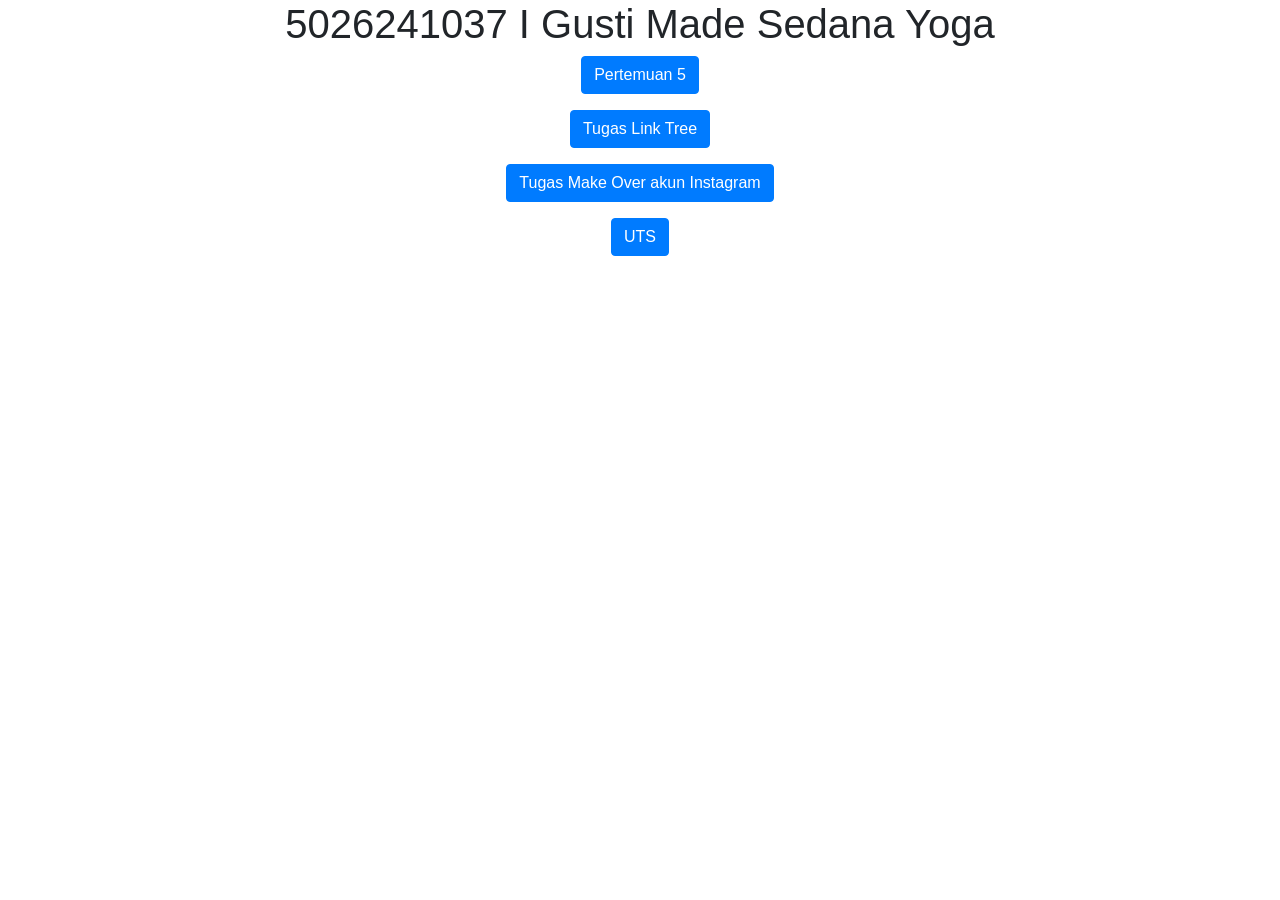
<file: index.html>
<!doctype html>
<html lang="en">

<head>
  <title>5026241037</title>
  <meta charset="utf-8" />
  <meta name="viewport" content="width=device-width, initial-scale=1" />
  <link rel="stylesheet" href="https://cdn.jsdelivr.net/npm/bootstrap@4.6.2/dist/css/bootstrap.min.css" />
  <script src="https://cdn.jsdelivr.net/npm/jquery@3.7.1/dist/jquery.slim.min.js"></script>
  <script src="https://cdn.jsdelivr.net/npm/popper.js@1.16.1/dist/umd/popper.min.js"></script>
  <script src="https://cdn.jsdelivr.net/npm/bootstrap@4.6.2/dist/js/bootstrap.bundle.min.js"></script>
</head>

<body>
  <div class="container">
    <center>
      <h1>5026241037 I Gusti Made Sedana Yoga</h1>
      <p>
        <a href="pertemuan5.html" target="blank" class="btn btn-primary">
          Pertemuan 5
        </a>
      </p>
      <p>
        <a href="linktree.html" target="blank" class="btn btn-primary">
          Tugas Link Tree</a>
      </p>
      <p>
        <a href="tugas_ets.html" target="blank" class="btn btn-primary">
          Tugas Make Over akun Instagram
        </a>
      </p>
      <p>
        <a href="5026241037_yoga.html" target="blank" class="btn btn-primary"> UTS </a>
      </p>
    </center>
  </div>
</body>

</html>
</file>
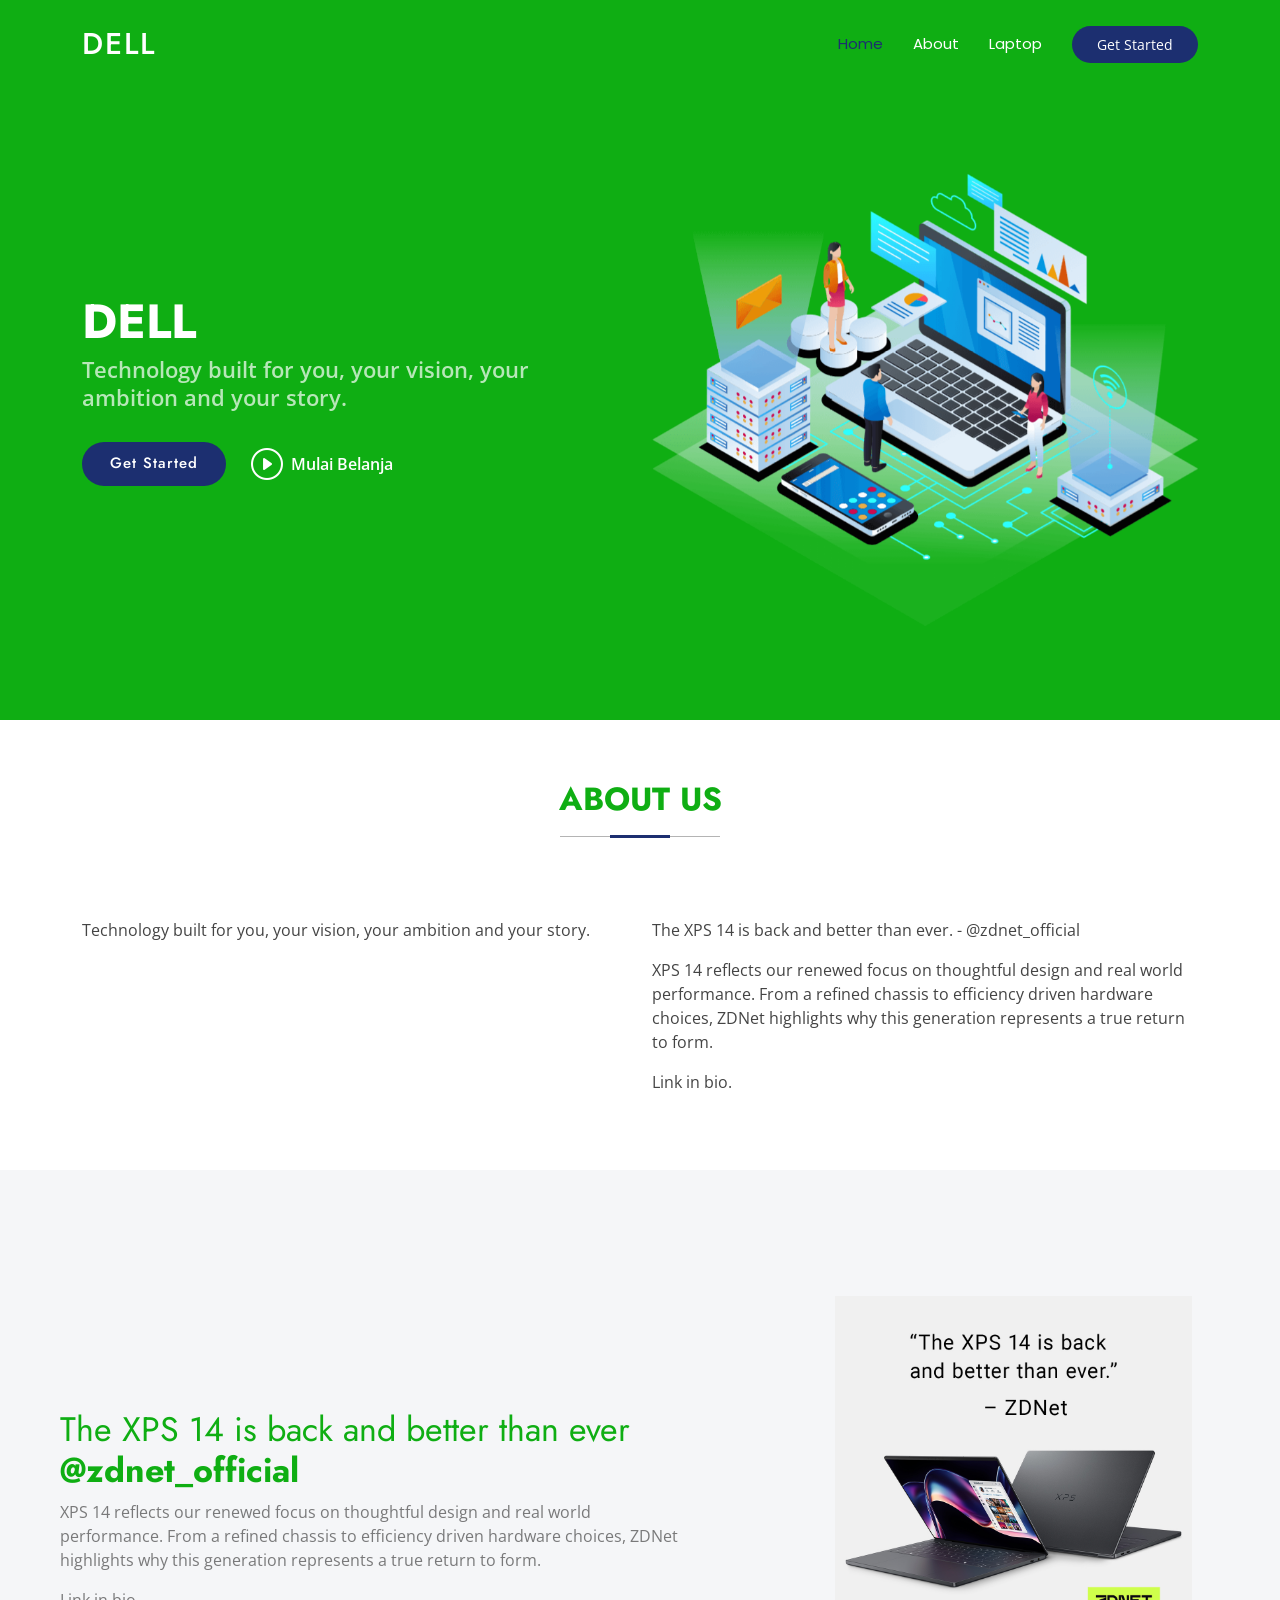
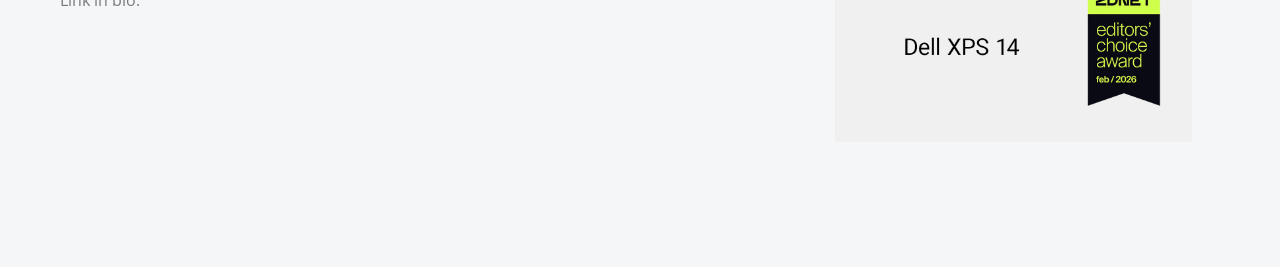
<file: pertemuan5.html>
<!doctype html>
<html lang="en">
  <head>
    <meta charset="utf-8" />
    <meta content="width=device-width, initial-scale=1.0" name="viewport" />
    <title>DELL</title>
    <meta name="description" content="" />
    <meta name="keywords" content="" />

    <!-- Favicons -->
    <link href="assets/img/favicon.png" rel="icon" />
    <link href="assets/img/apple-touch-icon.png" rel="apple-touch-icon" />

    <!-- Fonts -->
    <link href="https://fonts.googleapis.com" rel="preconnect" />
    <link href="https://fonts.gstatic.com" rel="preconnect" crossorigin />
    <link
      href="https://fonts.googleapis.com/css2?family=Open+Sans:ital,wght@0,300;0,400;0,500;0,600;0,700;0,800;1,300;1,400;1,500;1,600;1,700;1,800&family=Poppins:ital,wght@0,100;0,200;0,300;0,400;0,500;0,600;0,700;0,800;0,900;1,100;1,200;1,300;1,400;1,500;1,600;1,700;1,800;1,900&family=Jost:ital,wght@0,100;0,200;0,300;0,400;0,500;0,600;0,700;0,800;0,900;1,100;1,200;1,300;1,400;1,500;1,600;1,700;1,800;1,900&display=swap"
      rel="stylesheet"
    />

    <!-- Vendor CSS Files -->
    <link
      href="assets/vendor/bootstrap/css/bootstrap.min.css"
      rel="stylesheet"
    />
    <link
      href="assets/vendor/bootstrap-icons/bootstrap-icons.css"
      rel="stylesheet"
    />
    <link href="assets/vendor/aos/aos.css" rel="stylesheet" />
    <link
      href="assets/vendor/glightbox/css/glightbox.min.css"
      rel="stylesheet"
    />
    <link href="assets/vendor/swiper/swiper-bundle.min.css" rel="stylesheet" />

    <!-- Main CSS File -->
    <link href="assets/css/main.css" rel="stylesheet" />

    <!-- =======================================================
  * Template Name: Arsha
  * Template URL: https://bootstrapmade.com/arsha-free-bootstrap-html-template-corporate/
  * Updated: Feb 22 2025 with Bootstrap v5.3.3
  * Author: BootstrapMade.com
  * License: https://bootstrapmade.com/license/
  ======================================================== -->
  </head>

  <body class="index-page">
    <header id="header" class="header d-flex align-items-center fixed-top">
      <div
        class="container-fluid container-xl position-relative d-flex align-items-center"
      >
        <a href="index.html" class="logo d-flex align-items-center me-auto">
          <!-- Uncomment the line below if you also wish to use an image logo -->
          <!-- <img src="assets/img/logo.webp" alt=""> -->
          <h1 class="sitename">DELL</h1>
        </a>

        <nav id="navmenu" class="navmenu">
          <ul>
            <li><a href="#hero" class="active">Home</a></li>
            <li><a href="#about">About</a></li>
            <li><a href="#laptop">Laptop</a></li>
          </ul>
          <i class="mobile-nav-toggle d-xl-none bi bi-list"></i>
        </nav>

        <a class="btn-getstarted" href="#about">Get Started</a>
      </div>
    </header>

    <main class="main">
      <!-- Header Section -->
      <section id="hero" class="hero section dark-background">
        <div class="container">
          <div class="row gy-4">
            <div
              class="col-lg-6 order-2 order-lg-1 d-flex flex-column justify-content-center"
              data-aos="zoom-out"
            >
              <h1>DELL</h1>
              <p>
                Technology built for you, your vision, your ambition and your
                story.
              </p>
              <div class="d-flex">
                <a href="#about" class="btn-get-started">Get Started</a>
                <a
                  href="https://visitstore.bio/dell?tab=ig&utm_source=ig&utm_medium=social&utm_content=link_in_bio&fbclid=PAZXh0bgNhZW0CMTEAc3J0YwZhcHBfaWQMMjU2MjgxMDQwNTU4AAGniiNfOVfTA07JWbg5uFvyamHb38qtlj87fdxVTZgBUt4vOqm66XFoXA_pBBI_aem_jluPJJ-XnT7grUljqiHlhw"
                  class="glightbox btn-watch-video d-flex align-items-center"
                  ><i class="bi bi-play-circle"></i
                  ><span>Mulai Belanja</span></a
                >
              </div>
            </div>
            <div
              class="col-lg-6 order-1 order-lg-2 hero-img"
              data-aos="zoom-out"
              data-aos-delay="200"
            >
              <img
                src="assets/img/hero-img.png"
                class="img-fluid animated"
                alt=""
              />
            </div>
          </div>
        </div>
      </section>
      <!-- /Header Section -->

      <!-- About Section -->
      <section id="about" class="about section">
        <!-- Section Title -->
        <div class="container section-title" data-aos="fade-up">
          <h2>About Us</h2>
        </div>
        <!-- End Section Title -->

        <div class="container">
          <div class="row gy-4">
            <div
              class="col-lg-6 content"
              data-aos="fade-up"
              data-aos-delay="100"
            >
              <p>
                Technology built for you, your vision, your ambition and your
                story.
              </p>
            </div>

            <div class="col-lg-6" data-aos="fade-up" data-aos-delay="200">
              <p>The XPS 14 is back and better than ever. - @zdnet_official</p>
              <p>
                XPS 14 reflects our renewed focus on thoughtful design and real
                world performance. From a refined chassis to efficiency driven
                hardware choices, ZDNet highlights why this generation
                represents a true return to form.
              </p>
              <p>Link in bio.</p>
            </div>
          </div>
        </div>
      </section>
      <!-- /About Section -->

      <!-- Laptop Section -->
      <section
        id="laptop"
        class="section why-us light-background"
        data-builder="section"
      >
        <div class="container-fluid">
          <div class="row gy-4">
            <div
              class="col-lg-7 d-flex flex-column justify-content-center order-2 order-lg-1"
            >
              <div
                class="content px-xl-5"
                data-aos="fade-up"
                data-aos-delay="100"
              >
                <h3>
                  <span>The XPS 14 is back and better than ever </span
                  ><strong>@zdnet_official</strong>
                </h3>
                <p>
                  XPS 14 reflects our renewed focus on thoughtful design and
                  real world performance. From a refined chassis to efficiency
                  driven hardware choices, ZDNet highlights why this generation
                  represents a true return to form.
                </p>
                <p>Link in bio.</p>
              </div>
            </div>

            <div class="col-lg-5 order-1 order-lg-2 why-us-img">
              <img
                src="assets/img/laptop-dell.jpg"
                class="img-fluid"
                alt=""
                data-aos="zoom-in"
                data-aos-delay="100"
              />
            </div>
          </div>
        </div>
      </section>
      <!-- /Laptop Section -->
    </main>

    <!-- Scroll Top -->
    <a
      href="#"
      id="scroll-top"
      class="scroll-top d-flex align-items-center justify-content-center"
      ><i class="bi bi-arrow-up-short"></i
    ></a>

    <!-- Preloader -->
    <div id="preloader"></div>

    <!-- Vendor JS Files -->
    <script src="assets/vendor/bootstrap/js/bootstrap.bundle.min.js"></script>
    <script src="assets/vendor/php-email-form/validate.js"></script>
    <script src="assets/vendor/aos/aos.js"></script>
    <script src="assets/vendor/glightbox/js/glightbox.min.js"></script>
    <script src="assets/vendor/swiper/swiper-bundle.min.js"></script>
    <script src="assets/vendor/waypoints/noframework.waypoints.js"></script>
    <script src="assets/vendor/imagesloaded/imagesloaded.pkgd.min.js"></script>
    <script src="assets/vendor/isotope-layout/isotope.pkgd.min.js"></script>

    <!-- Main JS File -->
    <script src="assets/js/main.js"></script>
  </body>
</html>
</file>
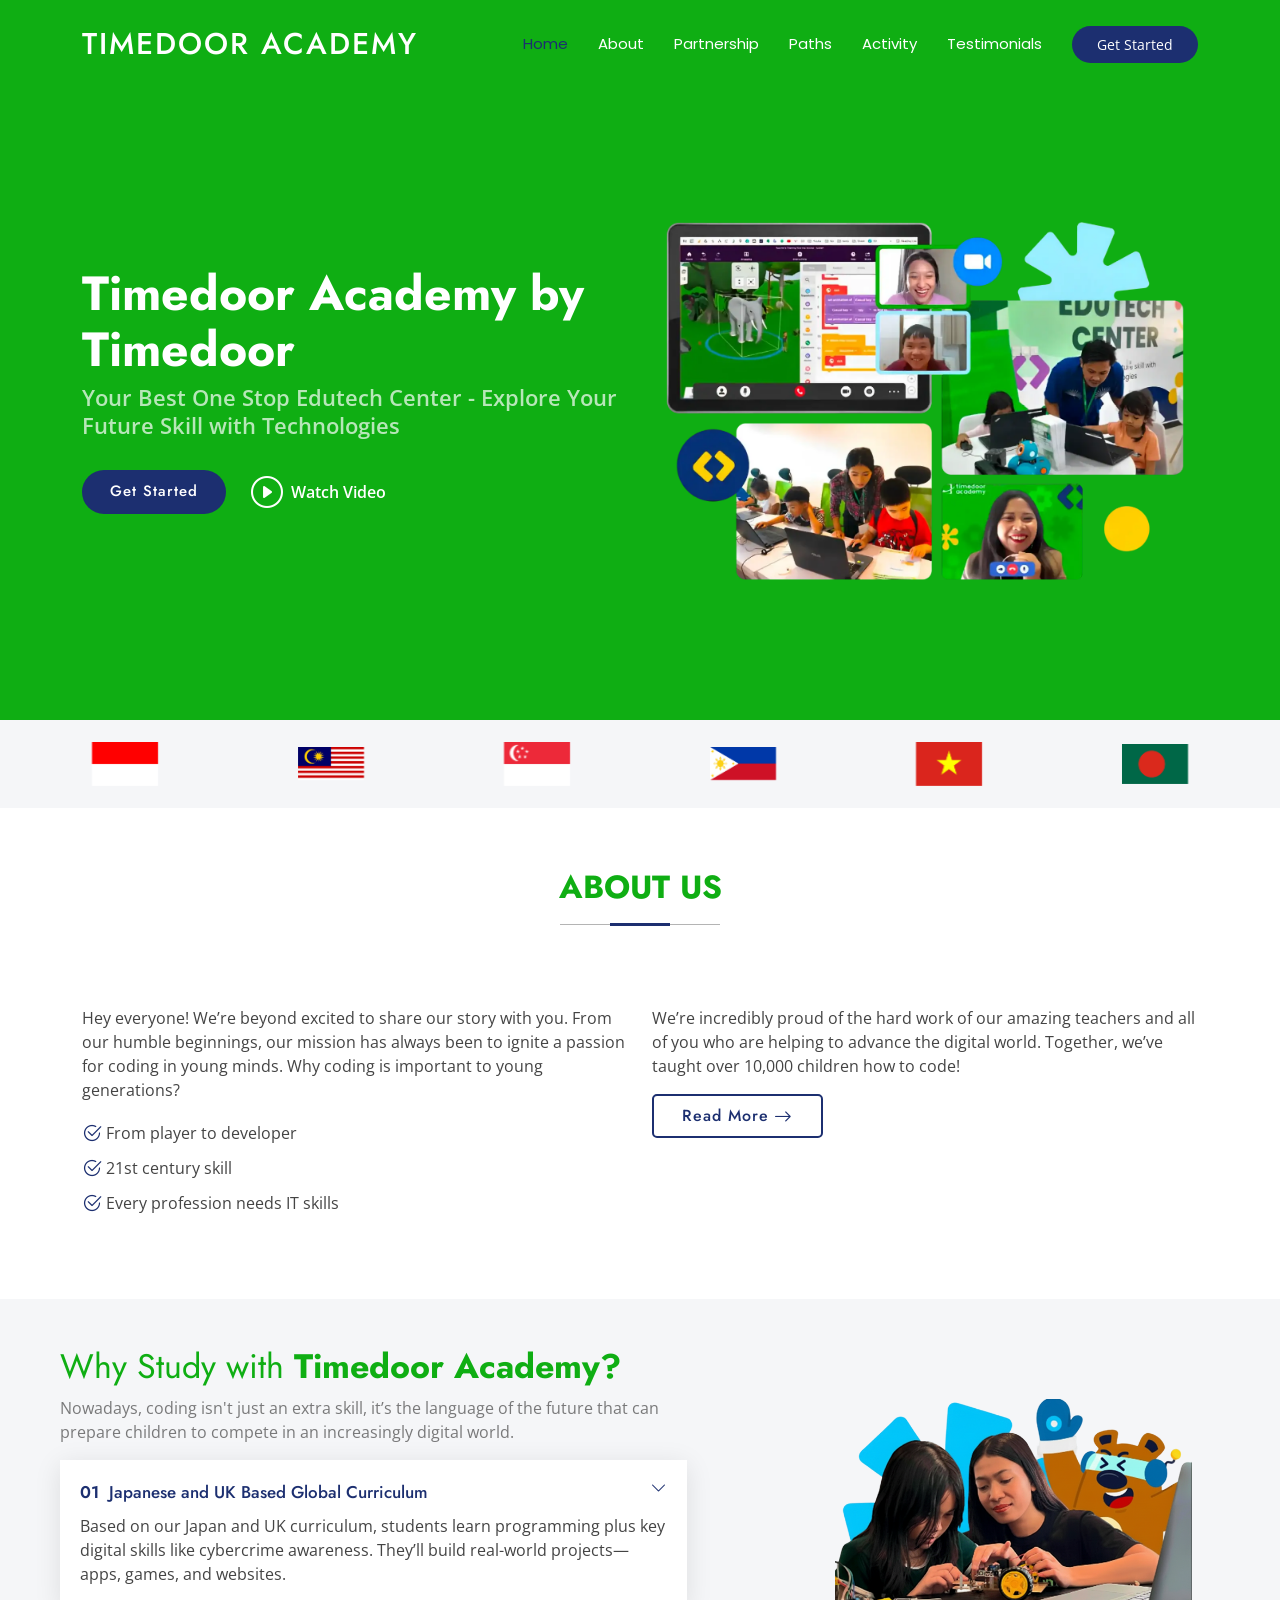
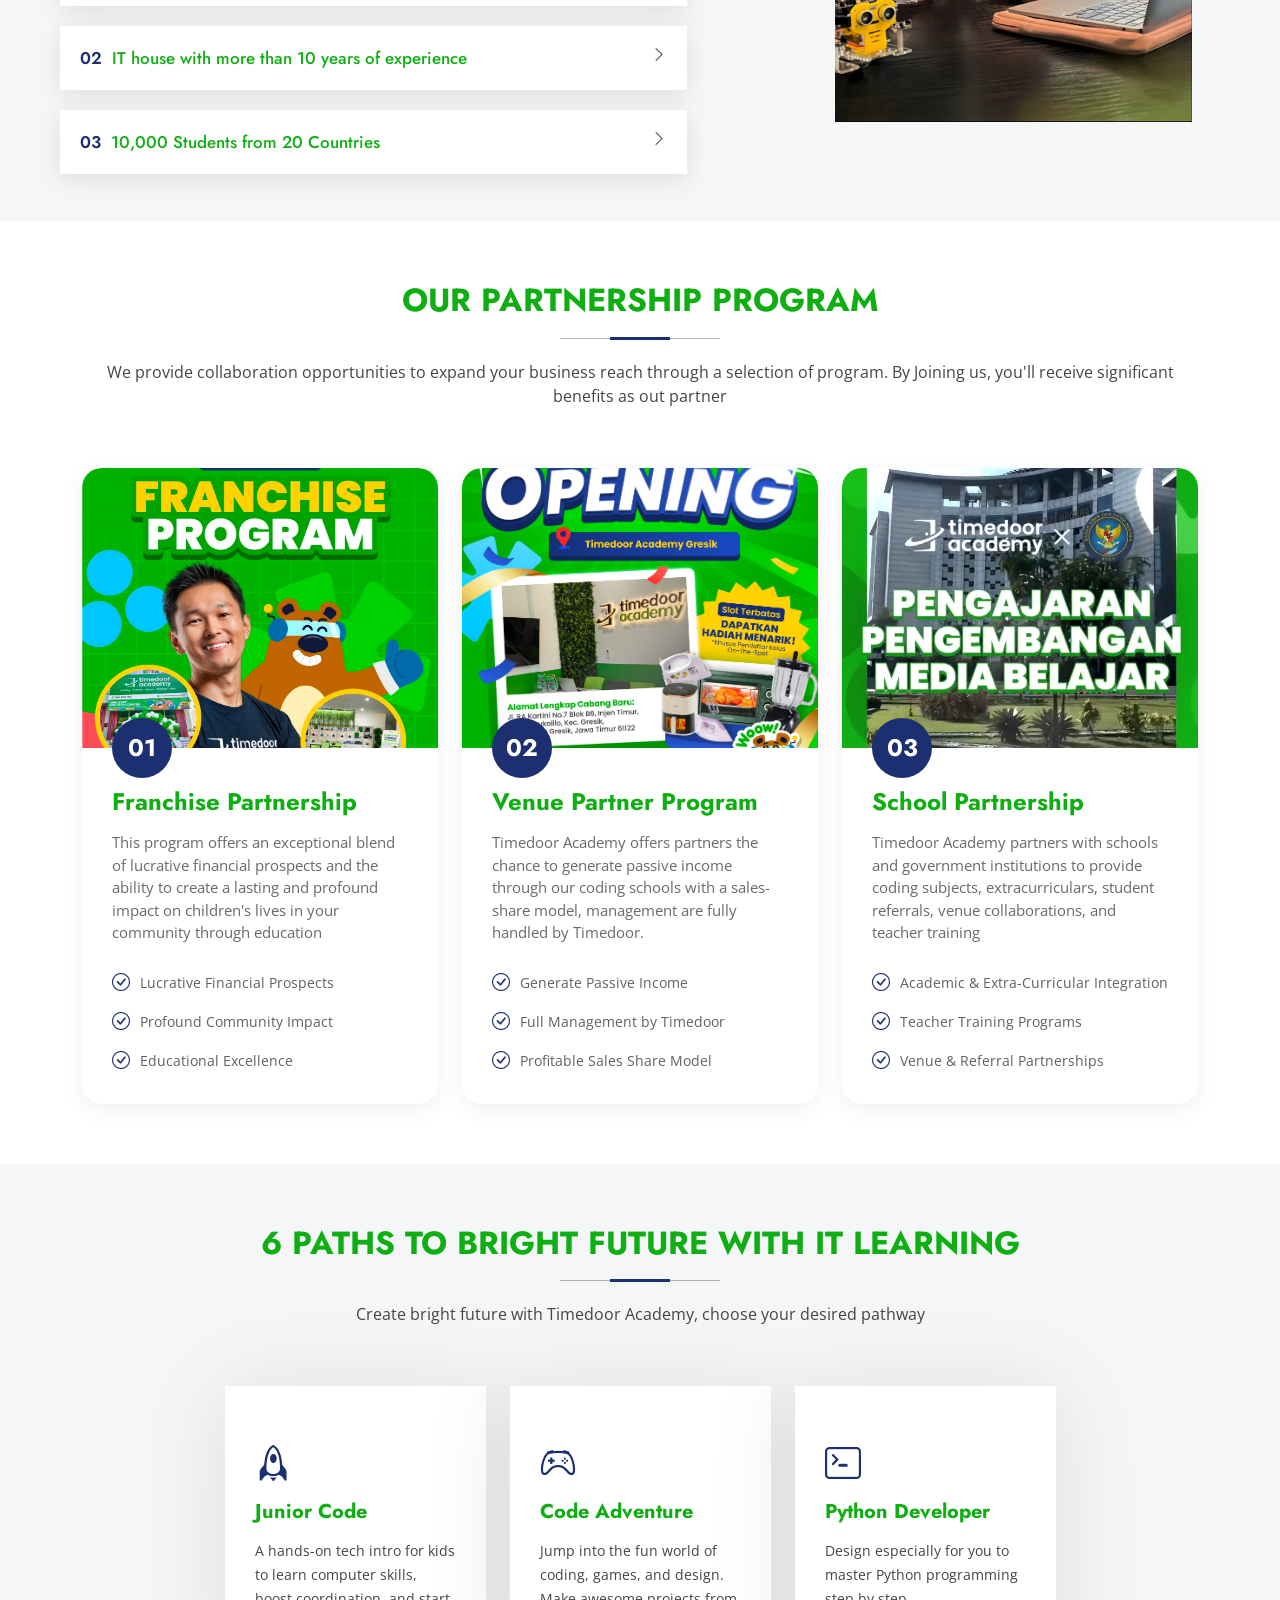
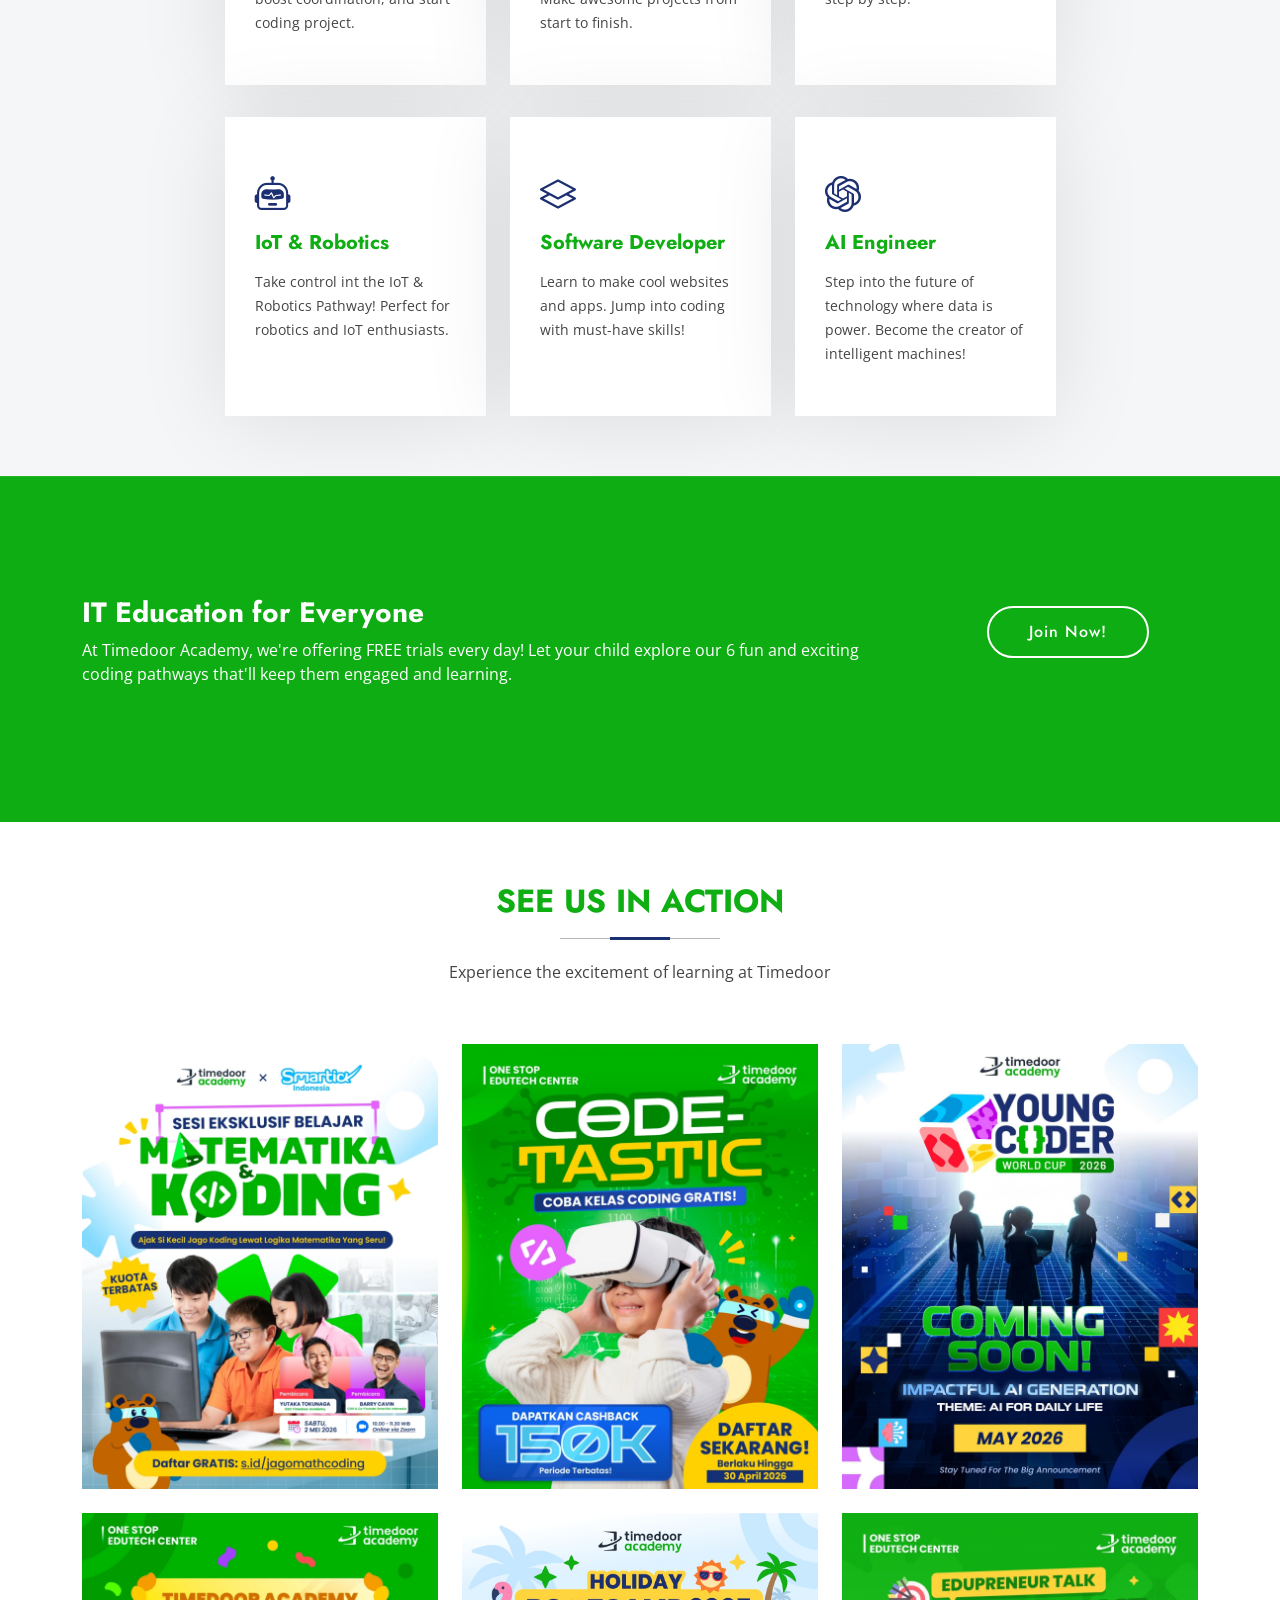
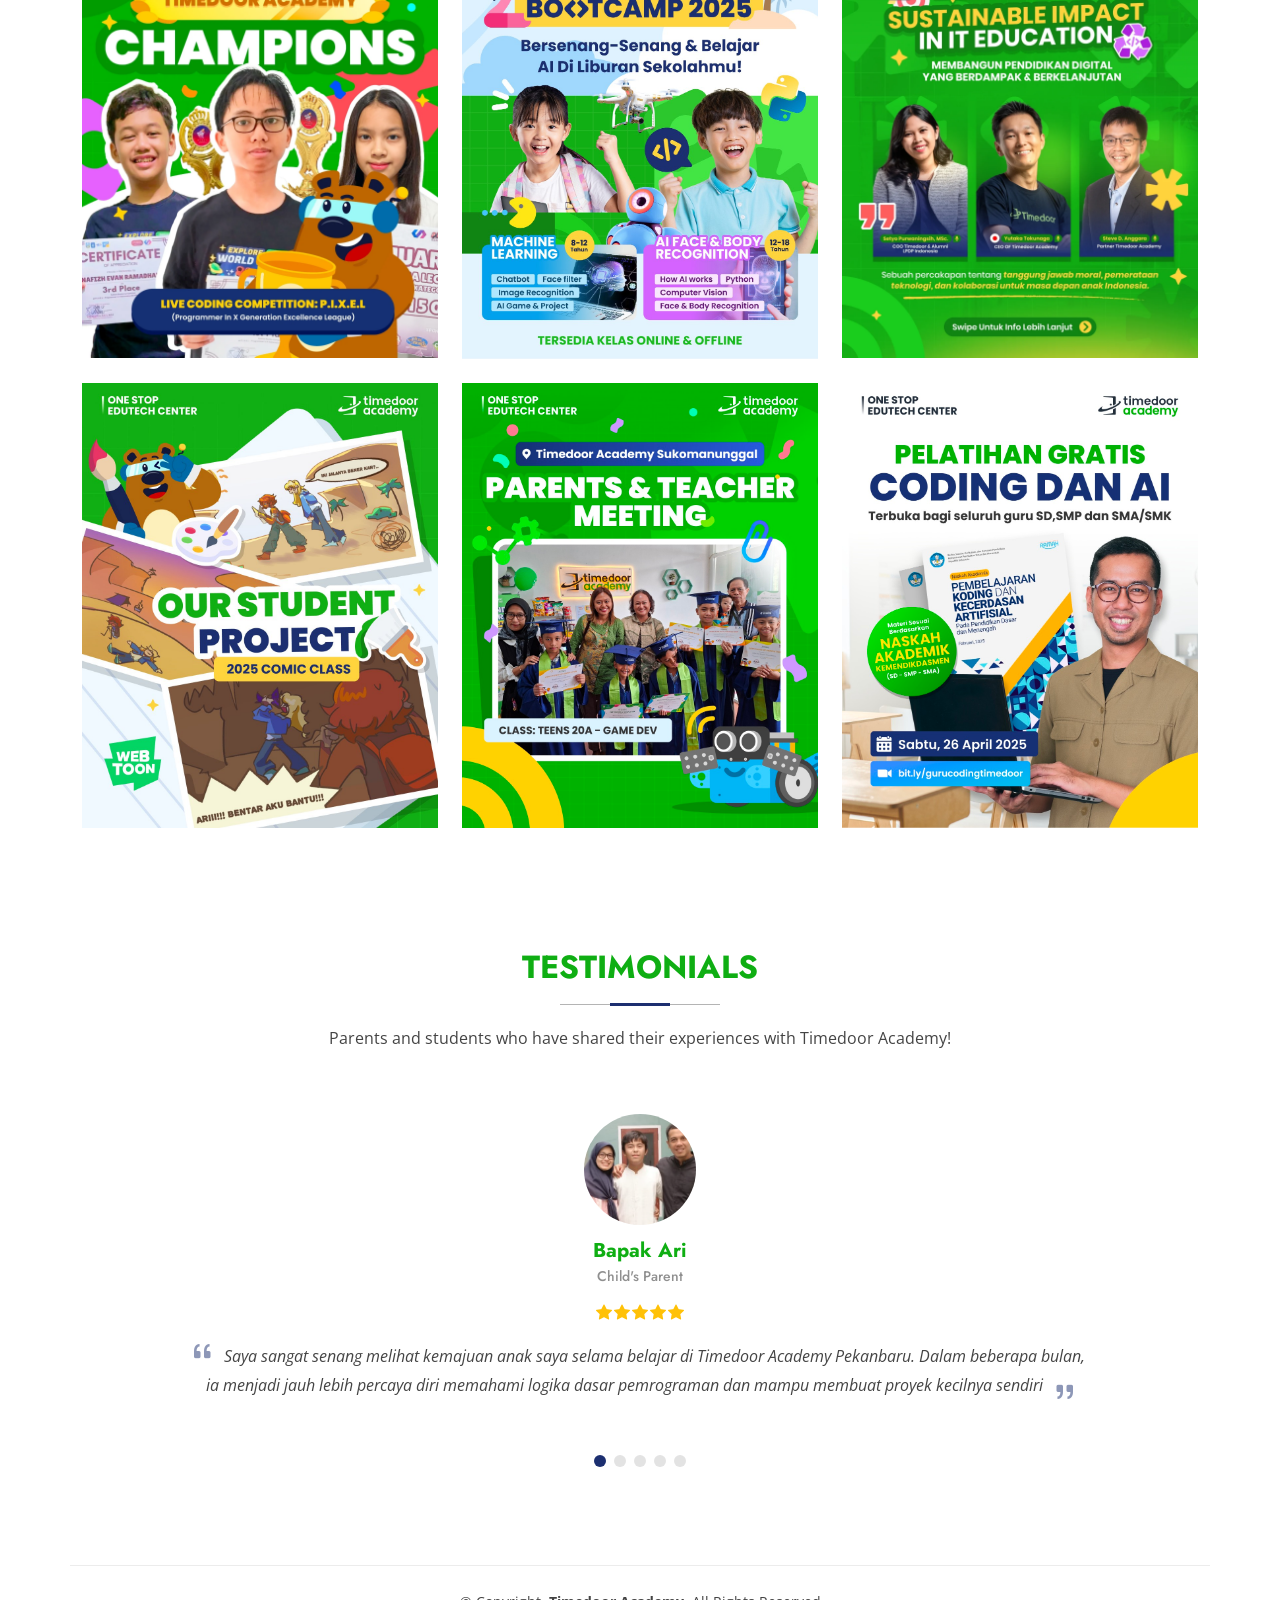
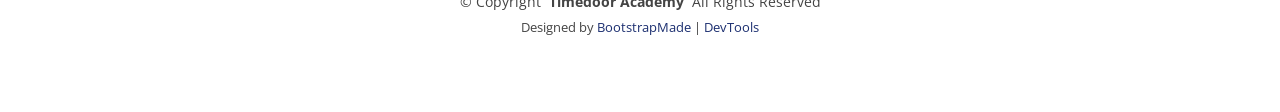
<file: tugas_ets.html>
<!DOCTYPE html>
<html lang="en">

<head>
    <!--I Gusti Made Sedana Yoga (5026241037)-->
    <meta charset="utf-8">
    <meta content="width=device-width, initial-scale=1.0" name="viewport">
    <title>Timedoor Academy</title>
    <meta name="description" content="">
    <meta name="keywords" content="">

    <!-- Favicons -->
    <link href="assets/img/timedoor-academy-logo.jpeg" rel="icon">
    <link href="assets/img/apple-touch-icon.png" rel="apple-touch-icon">

    <!-- Fonts -->
    <link href="https://fonts.googleapis.com" rel="preconnect">
    <link href="https://fonts.gstatic.com" rel="preconnect" crossorigin>
    <link
        href="https://fonts.googleapis.com/css2?family=Open+Sans:ital,wght@0,300;0,400;0,500;0,600;0,700;0,800;1,300;1,400;1,500;1,600;1,700;1,800&family=Poppins:ital,wght@0,100;0,200;0,300;0,400;0,500;0,600;0,700;0,800;0,900;1,100;1,200;1,300;1,400;1,500;1,600;1,700;1,800;1,900&family=Jost:ital,wght@0,100;0,200;0,300;0,400;0,500;0,600;0,700;0,800;0,900;1,100;1,200;1,300;1,400;1,500;1,600;1,700;1,800;1,900&display=swap"
        rel="stylesheet">

    <!-- Vendor CSS Files -->
    <link href="assets/vendor/bootstrap/css/bootstrap.min.css" rel="stylesheet">
    <link href="assets/vendor/bootstrap-icons/bootstrap-icons.css" rel="stylesheet">
    <link href="assets/vendor/aos/aos.css" rel="stylesheet">
    <link href="assets/vendor/glightbox/css/glightbox.min.css" rel="stylesheet">
    <link href="assets/vendor/swiper/swiper-bundle.min.css" rel="stylesheet">

    <!-- Main CSS File -->
    <link href="assets/css/main.css" rel="stylesheet">

    <!-- =======================================================
  * Template Name: Arsha
  * Template URL: https://bootstrapmade.com/arsha-free-bootstrap-html-template-corporate/
  * Updated: Feb 22 2025 with Bootstrap v5.3.3
  * Author: BootstrapMade.com
  * License: https://bootstrapmade.com/license/
  ======================================================== -->
</head>

<body class="index-page">

    <header id="header" class="header d-flex align-items-center fixed-top">
        <div class="container-fluid container-xl position-relative d-flex align-items-center">

            <a href="index.html" class="logo d-flex align-items-center me-auto">
                <!-- Uncomment the line below if you also wish to use an image logo -->
                <!-- <img src="assets/img/logo.webp" alt=""> -->
                <h1 class="sitename">Timedoor Academy</h1>
            </a>

            <nav id="navmenu" class="navmenu">
                <ul>
                    <li><a href="#hero" class="active">Home</a></li>
                    <li><a href="#about">About</a></li>
                    <li><a href="#partnership">Partnership</a></li>
                    <li><a href="#paths">Paths</a></li>
                    <li><a href="#activity">Activity</a></li>
                    <li><a href="#testimonials">Testimonials</a></li>
                </ul>
                <i class="mobile-nav-toggle d-xl-none bi bi-list"></i>
            </nav>

            <a class="btn-getstarted" href="#about">Get Started</a>

        </div>
    </header>

    <main class="main">

        <!-- Hero Section -->
        <section id="hero" class="hero section dark-background">

            <div class="container">
                <div class="row gy-4">
                    <div class="col-lg-6 order-2 order-lg-1 d-flex flex-column justify-content-center"
                        data-aos="zoom-out">
                        <h1>Timedoor Academy by Timedoor</h1>
                        <p>Your Best One Stop Edutech Center - Explore Your Future Skill with Technologies</p>
                        <div class="d-flex">
                            <a href="#about" class="btn-get-started">Get Started</a>
                            <a href="https://youtu.be/yCSHvae7jGo?si=n8ihLawf4WhS6fuu"
                                class="glightbox btn-watch-video d-flex align-items-center"><i
                                    class="bi bi-play-circle"></i><span>Watch Video</span></a>
                        </div>
                    </div>
                    <div class="col-lg-6 order-1 order-lg-2 hero-img" data-aos="zoom-out" data-aos-delay="200">
                        <img src="assets/img/hero-img-timedooracademy.webp" class="img-fluid animated" alt="">
                    </div>
                </div>
            </div>

        </section><!-- /Hero Section -->

        <!-- Timedoor Academy State Branch Section -->
        <section id="clients" class="clients section light-background">

            <div class="container" data-aos="zoom-in">

                <div class="swiper init-swiper">
                    <script type="application/json" class="swiper-config">
            {
              "loop": true,
              "speed": 600,
              "autoplay": {
                "delay": 5000
              },
              "slidesPerView": "auto",
              "pagination": {
                "el": ".swiper-pagination",
                "type": "bullets",
                "clickable": true
              },
              "breakpoints": {
                "320": {
                  "slidesPerView": 2,
                  "spaceBetween": 40
                },
                "480": {
                  "slidesPerView": 3,
                  "spaceBetween": 60
                },
                "640": {
                  "slidesPerView": 4,
                  "spaceBetween": 80
                },
                "992": {
                  "slidesPerView": 5,
                  "spaceBetween": 120
                },
                "1200": {
                  "slidesPerView": 6,
                  "spaceBetween": 120
                }
              }
            }
          </script>
                    <div class="swiper-wrapper align-items-center">
                        <div class="swiper-slide"><img src="assets/img/clients/cabang-indonesia.png" class="img-fluid"
                                alt="">
                        </div>
                        <div class="swiper-slide"><img src="assets/img/clients/cabang-malaysia.png" class="img-fluid"
                                alt="">
                        </div>
                        <div class="swiper-slide"><img src="assets/img/clients/cabang-singapura.png" class="img-fluid"
                                alt="">
                        </div>
                        <div class="swiper-slide"><img src="assets/img/clients/cabang-filiphina.png" class="img-fluid"
                                alt="">
                        </div>
                        <div class="swiper-slide"><img src="assets/img/clients/cabang-vietnam.png" class="img-fluid"
                                alt="">
                        </div>
                        <div class="swiper-slide"><img src="assets/img/clients/cabang-bangladesh.png" class="img-fluid"
                                alt="">
                        </div>
                        <div class="swiper-slide"><img src="assets/img/clients/cabang-mesir.png" class="img-fluid"
                                alt="">
                        </div>
                    </div>
                </div>
            </div>

            </div>

        </section><!-- /Timedoor Academy State Branch Section -->

        <!-- About Section -->
        <section id="about" class="about section">

            <!-- Section Title -->
            <div class="container section-title" data-aos="fade-up">
                <h2>About Us</h2>
            </div><!-- End Section Title -->

            <div class="container">

                <div class="row gy-4">

                    <div class="col-lg-6 content" data-aos="fade-up" data-aos-delay="100">
                        <p>
                            Hey everyone! We’re beyond excited to share our story with you. From our humble
                            beginnings, our mission has always been to ignite a passion for coding in young minds. Why
                            coding is important to young generations?
                        </p>
                        <ul>
                            <li><i class="bi bi-check2-circle"></i> <span>From player to developer</span></li>
                            <li><i class="bi bi-check2-circle"></i> <span>21st century skill</span></li>
                            <li><i class="bi bi-check2-circle"></i> <span>Every profession needs IT skills</span></li>
                        </ul>
                    </div>

                    <div class="col-lg-6" data-aos="fade-up" data-aos-delay="200">
                        <p>We’re incredibly proud of the hard work of our amazing teachers and all of you who are
                            helping to advance the digital world. Together, we’ve taught over 10,000 children how to
                            code! </p>
                        <a href="#" class="read-more"><span>Read More</span><i class="bi bi-arrow-right"></i></a>
                    </div>

                </div>

            </div>

        </section><!-- /About Section -->

        <!-- Why Us Section -->
        <section id="why-us" class="section why-us light-background" data-builder="section">

            <div class="container-fluid">

                <div class="row gy-4">

                    <div class="col-lg-7 d-flex flex-column justify-content-center order-2 order-lg-1">

                        <div class="content px-xl-5" data-aos="fade-up" data-aos-delay="100">
                            <h3><span>Why Study with</span><strong> Timedoor Academy?</strong></h3>
                            <p>
                                Nowadays, coding isn't just an extra skill, it’s the language of the future that can
                                prepare children to compete in an increasingly digital world.
                            </p>
                        </div>

                        <div class="faq-container px-xl-5" data-aos="fade-up" data-aos-delay="200">

                            <div class="faq-item faq-active">

                                <h3><span>01</span> Japanese and UK Based Global Curriculum</h3>
                                <div class="faq-content">
                                    <p>Based on our Japan and UK curriculum, students learn programming plus key digital
                                        skills like cybercrime awareness. They’ll build real-world projects—apps, games,
                                        and websites.</p>
                                </div>
                                <i class="faq-toggle bi bi-chevron-right"></i>
                            </div><!-- End Faq item-->

                            <div class="faq-item">
                                <h3><span>02</span> IT house with more than 10 years of experience
                                </h3>
                                <div class="faq-content">
                                    <p>With 10+ years of experience, we teach kids to think and code like real
                                        pros—guided by expert teachers and developers.</p>
                                </div>
                                <i class="faq-toggle bi bi-chevron-right"></i>
                            </div><!-- End Faq item-->

                            <div class="faq-item">
                                <h3><span>03</span> 10,000 Students from 20 Countries</h3>
                                <div class="faq-content">
                                    <p>Trusted globally, we’ve helped thousands of kids become young programmers. With a
                                        high-quality, inclusive curriculum, we’re shaping the next excellent generation.
                                    </p>
                                </div>
                                <i class="faq-toggle bi bi-chevron-right"></i>
                            </div><!-- End Faq item-->

                        </div>

                    </div>

                    <div class="col-lg-5 order-1 order-lg-2 why-us-img">
                        <img src="assets/img/why-us-img-timedooracademy.png" class="img-fluid" alt="" data-aos="zoom-in"
                            data-aos-delay="100">
                    </div>
                </div>

            </div>

        </section><!-- /Why Us Section -->

        <!-- Partnership Section -->
        <section id="partnership" class="work-process section">

            <!-- Section Title -->
            <div class="container section-title" data-aos="fade-up">
                <h2>Our Partnership Program</h2>
                <p>We provide collaboration opportunities to expand your business reach through a selection of program.
                    By Joining us, you'll receive significant benefits as out partner</p>
            </div><!-- End Section Title -->

            <div class="container" data-aos="fade-up" data-aos-delay="100">

                <div class="row gy-5">

                    <div class="col-lg-4" data-aos="fade-up" data-aos-delay="200">
                        <div class="steps-item">
                            <div class="steps-image">
                                <img src="assets/img/steps/franchise-partnership-img.jpg" alt="Step 1" class="img-fluid"
                                    loading="lazy">
                            </div>
                            <div class="steps-content">
                                <div class="steps-number">01</div>
                                <h3>Franchise Partnership</h3>
                                <p>This program offers an exceptional blend of lucrative financial prospects and the
                                    ability to create a lasting and profound impact on children's lives in your
                                    community through education</p>
                                <div class="steps-features">
                                    <div class="feature-item">
                                        <i class="bi bi-check-circle"></i>
                                        <span>Lucrative Financial Prospects</span>
                                    </div>
                                    <div class="feature-item">
                                        <i class="bi bi-check-circle"></i>
                                        <span>Profound Community Impact</span>
                                    </div>
                                    <div class="feature-item">
                                        <i class="bi bi-check-circle"></i>
                                        <span>Educational Excellence</span>
                                    </div>
                                </div>
                            </div>
                        </div><!-- End Steps Item -->
                    </div>

                    <div class="col-lg-4" data-aos="fade-up" data-aos-delay="300">
                        <div class="steps-item">
                            <div class="steps-image">
                                <img src="assets/img/steps/veneu-partner-program-img.jpg" alt="Step 2" class="img-fluid"
                                    loading="lazy">
                            </div>
                            <div class="steps-content">
                                <div class="steps-number">02</div>
                                <h3>Venue Partner Program</h3>
                                <p>Timedoor Academy offers partners the chance to generate passive income through our
                                    coding schools with a sales-share model, management are fully handled by Timedoor.
                                </p>
                                <div class="steps-features">
                                    <div class="feature-item">
                                        <i class="bi bi-check-circle"></i>
                                        <span>Generate Passive Income</span>
                                    </div>
                                    <div class="feature-item">
                                        <i class="bi bi-check-circle"></i>
                                        <span>Full Management by Timedoor</span>
                                    </div>
                                    <div class="feature-item">
                                        <i class="bi bi-check-circle"></i>
                                        <span>Profitable Sales Share Model</span>
                                    </div>
                                </div>
                            </div>
                        </div><!-- End Steps Item -->
                    </div>

                    <div class="col-lg-4" data-aos="fade-up" data-aos-delay="400">
                        <div class="steps-item">
                            <div class="steps-image">
                                <img src="assets/img/steps/school-partnership-img.png" alt="Step 3" class="img-fluid"
                                    loading="lazy">
                            </div>
                            <div class="steps-content">
                                <div class="steps-number">03</div>
                                <h3>School Partnership</h3>
                                <p>Timedoor Academy partners with schools and government institutions to provide coding
                                    subjects, extracurriculars, student referrals, venue collaborations, and teacher
                                    training</p>
                                <div class="steps-features">
                                    <div class="feature-item">
                                        <i class="bi bi-check-circle"></i>
                                        <span>Academic & Extra-Curricular Integration</span>
                                    </div>
                                    <div class="feature-item">
                                        <i class="bi bi-check-circle"></i>
                                        <span>Teacher Training Programs</span>
                                    </div>
                                    <div class="feature-item">
                                        <i class="bi bi-check-circle"></i>
                                        <span>Venue & Referral Partnerships</span>
                                    </div>
                                </div>
                            </div>
                        </div><!-- End Steps Item -->
                    </div>

                </div>

            </div>

        </section><!-- /Partnership Section -->

        <!-- Paths Section -->
        <section id="paths" class="services section light-background">

            <!-- Section Title -->
            <div class="container section-title" data-aos="fade-up">
                <h2>6 Paths to Bright Future with IT Learning</h2>
                <p>Create bright future with Timedoor Academy, choose your desired pathway</p>
            </div><!-- End Section Title -->

            <div class="container">

                <div class="row gy-4 justify-content-center">
                    <div class="col-xl-3 col-md-4 d-flex" data-aos="fade-up" data-aos-delay="100">
                        <div class="service-item position-relative">
                            <div class="icon"><i class="bi bi-rocket icon"></i></div>
                            <h4><a href="" class="stretched-link">Junior Code</a></h4>
                            <p>A hands-on tech intro for kids to learn computer skills, boost coordination, and start
                                coding project. </p>
                        </div>
                    </div><!-- End Paths Item -->

                    <div class="col-xl-3 col-md-4 d-flex" data-aos="fade-up" data-aos-delay="200">
                        <div class="service-item position-relative">
                            <div class="icon"><i class="bi bi-controller icon"></i></div>
                            <h4><a href="" class="stretched-link">Code Adventure</a></h4>
                            <p>Jump into the fun world of coding, games, and design. Make awesome projects from start to
                                finish. </p>
                        </div>
                    </div><!-- End Paths Item -->

                    <div class="col-xl-3 col-md-4 d-flex" data-aos="fade-up" data-aos-delay="200">
                        <div class="service-item position-relative">
                            <div class="icon"><i class="bi bi-terminal icon"></i></div>
                            <h4><a href="" class="stretched-link">Python Developer</a></h4>
                            <p>Design especially for you to master Python programming step by step. </p>
                        </div>
                    </div><!-- End Paths Item -->
                </div>

                <div class="row gy-4 justify-content-center mt-2">
                    <div class="col-xl-3 col-md-4 d-flex" data-aos="fade-up" data-aos-delay="100">
                        <div class="service-item position-relative">
                            <div class="icon"><i class="bi bi-robot icon"></i></div>
                            <h4><a href="" class="stretched-link">IoT & Robotics</a></h4>
                            <p>Take control int the IoT & Robotics Pathway! Perfect for robotics and IoT enthusiasts.
                            </p>
                        </div>
                    </div><!-- End Paths Item -->

                    <div class="col-xl-3 col-md-4 d-flex" data-aos="fade-up" data-aos-delay="200">
                        <div class="service-item position-relative">
                            <div class="icon"><i class="bi bi-layers icon"></i></div>
                            <h4><a href="" class="stretched-link">Software Developer</a></h4>
                            <p>Learn to make cool websites and apps. Jump into coding with must-have skills! </p>
                        </div>
                    </div><!-- End Paths Item -->

                    <div class="col-xl-3 col-md-4 d-flex" data-aos="fade-up" data-aos-delay="200">
                        <div class="service-item position-relative">
                            <div class="icon"><i class="bi bi-openai icon"></i></div>
                            <h4><a href="" class="stretched-link">AI Engineer</a></h4>
                            <p>Step into the future of technology where data is power. Become the creator of intelligent
                                machines! </p>
                        </div>
                    </div><!-- End Paths Item -->
                </div>

            </div>

        </section><!-- /Paths Section -->

        <!-- Call To Action Section -->
        <section id="call-to-action" class="call-to-action section dark-background">

            <img src="assets/img/bg/cta-img.jpg" alt="">

            <div class="container">

                <div class="row" data-aos="zoom-in" data-aos-delay="100">
                    <div class="col-xl-9 text-center text-xl-start">
                        <h3>IT Education for Everyone</h3>
                        <p>At Timedoor Academy, we're offering FREE trials every day! Let your child explore our 6
                            fun and exciting coding pathways that'll keep them engaged and learning.</p>
                    </div>
                    <div class="col-xl-3 cta-btn-container text-center">
                        <a class="cta-btn align-middle"
                            href="https://www.instagram.com/timedooracademy?utm_source=ig_web_button_share_sheet&igsh=ZDNlZDc0MzIxNw=="
                            target="_blank">Join
                            Now!</a>
                    </div>
                </div>

            </div>

        </section><!-- /Call To Action Section -->

        <!-- Activity & Event Section -->
        <section id="activity" class="portfolio section">

            <!-- Section Title -->
            <div class="container section-title" data-aos="fade-up">
                <h2>See Us in Action</h2>
                <p>Experience the excitement of learning at Timedoor</p>
            </div><!-- End Section Title -->

            <div class="container">

                <div class="row gy-4 isotope-container" data-aos="fade-up" data-aos-delay="200">

                    <div class="col-lg-4 col-md-6 portfolio-item isotope-item filter-app">
                        <img src="assets/img/portfolio/activity1.webp" class="img-fluid" alt="">
                        <div class="portfolio-info">
                            <h4>Sesi Ekslusif Belajar</h4>
                            <p>Ikuti Sesi Eksklusif Belajar Matematika & Koding bareng Mr. Barry & Mr. Yutaka.</p>
                            <a href="assets/img/portfolio/activity1.webp"
                                title="Sesi Ekslusif Belajar - Matematika dan Coding"
                                data-gallery="portfolio-gallery-app" class="glightbox preview-link"><i
                                    class="bi bi-zoom-in"></i></a>
                            <a href="https://www.instagram.com/p/DXdVJBFkv_V/?utm_source=ig_web_copy_link&igsh=MzRlODBiNWFlZA=="
                                title="More Details" class="details-link" target="_self"><i
                                    class="bi bi-link-45deg"></i></a>
                        </div>
                    </div><!-- End Activity & Event Item -->

                    <div class="col-lg-4 col-md-6 portfolio-item isotope-item filter-product">
                        <img src="assets/img/portfolio/activity2.webp" class="img-fluid" alt="">
                        <div class="portfolio-info">
                            <h4>Code Tastic</h4>
                            <p>Yuk, ajak Si Kecil explore dunia digital di booth Timedoor Academy Citraland!</p>
                            <a href="assets/img/portfolio/activity2.webp" title="Code Tastic - Coba Kelas Coding Gratis"
                                data-gallery="portfolio-gallery-product" class="glightbox preview-link"><i
                                    class="bi bi-zoom-in"></i></a>
                            <a href="https://www.instagram.com/p/DXV8LnfEklw/?utm_source=ig_web_copy_link&igsh=MzRlODBiNWFlZA=="
                                title="More Details" class="details-link"><i class="bi bi-link-45deg"></i></a>
                        </div>
                    </div><!-- End Activity & Event Item -->

                    <div class="col-lg-4 col-md-6 portfolio-item isotope-item filter-branding">
                        <img src="assets/img/portfolio/activity3.jpg" class="img-fluid" alt="">
                        <div class="portfolio-info">
                            <h4>Young Coder World Cup 2026</h4>
                            <p>This year, we’re challenging the next generation to build AI solutions for everyday life
                            </p>
                            <a href="assets/img/portfolio/activity3.jpg" title="Youg Coder World Cup (YCWC) 2026"
                                data-gallery="portfolio-gallery-branding" class="glightbox preview-link"><i
                                    class="bi bi-zoom-in"></i></a>
                            <a href="https://www.instagram.com/p/DXLP1KcD9uh/?utm_source=ig_web_copy_link&igsh=MzRlODBiNWFlZA=="
                                title="More Details" class="details-link"><i class="bi bi-link-45deg"></i></a>
                        </div>
                    </div><!-- End Activity & Event Item -->

                    <div class="col-lg-4 col-md-6 portfolio-item isotope-item filter-app">
                        <img src="assets/img/portfolio/activity4.webp" class="img-fluid" alt="">
                        <div class="portfolio-info">
                            <h4>Timedoor Academy Champions</h4>
                            <p>Tiga jagoan kita berhasil jadi pemenang di ajang Live Coding Competition P.I.X.E.L</p>
                            <a href="assets/img/portfolio/activity4.webp" title="Timedoor Academy Champions"
                                data-gallery="portfolio-gallery-app" class="glightbox preview-link"><i
                                    class="bi bi-zoom-in"></i></a>
                            <a href="https://www.instagram.com/p/DVKqzKnkle8/?utm_source=ig_web_copy_link&igsh=MzRlODBiNWFlZA=="
                                title="More Details" class="details-link"><i class="bi bi-link-45deg"></i></a>
                        </div>
                    </div><!-- End Activity & Event Item -->

                    <div class="col-lg-4 col-md-6 portfolio-item isotope-item filter-app">
                        <img src="assets/img/portfolio/activity5.jpg" class="img-fluid" alt="">
                        <div class="portfolio-info">
                            <h4>Holiday Bootcamp 2025</h4>
                            <p>Liburan sekolah nggak harus membosankan! Ikuti keseruan belajar AI bareng Timedoor
                                Academy!</p>
                            <a href="assets/img/portfolio/activity5.jpg" title="Holiday Bootcamp 2025"
                                data-gallery="portfolio-gallery-app" class="glightbox preview-link"><i
                                    class="bi bi-zoom-in"></i></a>
                            <a href="https://www.instagram.com/p/DKRMF5pNFb1/?utm_source=ig_web_copy_link&igsh=MzRlODBiNWFlZA=="
                                title="More Details" class="details-link"><i class="bi bi-link-45deg"></i></a>
                        </div>
                    </div><!-- End Activity & Event Item -->

                    <div class="col-lg-4 col-md-6 portfolio-item isotope-item filter-branding">
                        <img src="assets/img/portfolio/activity6.webp" class="img-fluid" alt="">
                        <div class="portfolio-info">
                            <h4>Edupreneur Talk</h4>
                            <p>Di era sekarang, pendidikan digital bukan lagi tren, tapi peluang besar!</p>
                            <a href="assets/img/portfolio/activity6.webp"
                                title="Edupreneur Talk - Sustainable Impact in It Education"
                                data-gallery="portfolio-gallery-branding" class="glightbox preview-link"><i
                                    class="bi bi-zoom-in"></i></a>
                            <a href="https://www.instagram.com/p/DWTEbqyEivC/?utm_source=ig_web_copy_link&igsh=MzRlODBiNWFlZA=="
                                title="More Details" class="details-link"><i class="bi bi-link-45deg"></i></a>
                        </div>
                    </div><!-- End Activity & Event Item -->

                    <div class="col-lg-4 col-md-6 portfolio-item isotope-item filter-app">
                        <img src="assets/img/portfolio/activity7.jpg" class="img-fluid" alt="">
                        <div class="portfolio-info">
                            <h4>Our Student Project</h4>
                            <p>What a brilliant and fun story of Puput's comic. Don’t miss out on reading "Peta Andalan"
                                on Webtoon!</p>
                            <a href="assets/img/portfolio/activity7.jpg" title="Our Student Project - 2025 Comic Class"
                                data-gallery="portfolio-gallery-app" class="glightbox preview-link"><i
                                    class="bi bi-zoom-in"></i></a>
                            <a href="https://www.instagram.com/p/DIdQUxlpYdX/?utm_source=ig_web_copy_link&igsh=MzRlODBiNWFlZA=="
                                title="More Details" class="details-link"><i class="bi bi-link-45deg"></i></a>
                        </div>
                    </div><!-- End Activity & Event Item -->

                    <div class="col-lg-4 col-md-6 portfolio-item isotope-item filter-product">
                        <img src="assets/img/portfolio/activity8.jpg" class="img-fluid" alt="">
                        <div class="portfolio-info">
                            <h4>Parents and Teacher Meeting</h4>
                            <p>Sukomanunggal branch vibes: penuh senyum, sharing, dan cerita progress anak-anak coding!
                            </p>
                            <a href="assets/img/portfolio/activity8.jpg" title="Parents and Teacher Meeting"
                                data-gallery="portfolio-gallery-product" class="glightbox preview-link"><i
                                    class="bi bi-zoom-in"></i></a>
                            <a href="https://www.instagram.com/p/DQBL6ptjEtL/?utm_source=ig_web_copy_link&igsh=MzRlODBiNWFlZA=="
                                title="More Details" class="details-link"><i class="bi bi-link-45deg"></i></a>
                        </div>
                    </div><!-- End Activity & Event Item -->

                    <div class="col-lg-4 col-md-6 portfolio-item isotope-item filter-branding">
                        <img src="assets/img/portfolio/activity9.jpg" class="img-fluid" alt="">
                        <div class="portfolio-info">
                            <h4>Pelatihan Gratis Coding dan AI</h4>
                            <p>Kesempatan Emas untuk Para Guru! Kapan lagi bisa ikut pelatihan coding dan AI GRATIS dari
                                Timedoor Academy</p>
                            <a href="assets/img/portfolio/activity9.jpg" title="Pelatihan Gratis Coding dan AI"
                                data-gallery="portfolio-gallery-branding" class="glightbox preview-link"><i
                                    class="bi bi-zoom-in"></i></a>
                            <a href="https://www.instagram.com/p/DIcuBCLJFVv/?utm_source=ig_web_copy_link&igsh=MzRlODBiNWFlZA=="
                                title="More Details" class="details-link"><i class="bi bi-link-45deg"></i></a>
                        </div>
                    </div><!-- End Activity & Event Item -->

                </div><!-- End Activity & Event Container -->

            </div>

        </section><!-- /Activity & Event Section -->

        <!-- Testimonials Section -->
        <section id="testimonials" class="testimonials section">

            <!-- Section Title -->
            <div class="container section-title" data-aos="fade-up">
                <h2>Testimonials</h2>
                <p>Parents and students who have shared their experiences with Timedoor Academy!</p>
            </div><!-- End Section Title -->

            <div class="container" data-aos="fade-up" data-aos-delay="100">

                <div class="swiper init-swiper">
                    <script type="application/json" class="swiper-config">
            {
              "loop": true,
              "speed": 600,
              "autoplay": {
                "delay": 5000
              },
              "slidesPerView": "auto",
              "pagination": {
                "el": ".swiper-pagination",
                "type": "bullets",
                "clickable": true
              }
            }
          </script>
                    <div class="swiper-wrapper">

                        <div class="swiper-slide">
                            <div class="testimonial-item">
                                <img src="assets/img/person/ari-img.png" class="testimonial-img" alt="">
                                <h3>Bapak Ari</h3>
                                <h4>Child's Parent</h4>
                                <div class="stars">
                                    <i class="bi bi-star-fill"></i><i class="bi bi-star-fill"></i><i
                                        class="bi bi-star-fill"></i><i class="bi bi-star-fill"></i><i
                                        class="bi bi-star-fill"></i>
                                </div>
                                <p>
                                    <i class="bi bi-quote quote-icon-left"></i>
                                    <span>Saya sangat senang melihat kemajuan anak saya selama belajar di Timedoor
                                        Academy Pekanbaru. Dalam beberapa bulan, ia menjadi jauh lebih percaya diri
                                        memahami logika dasar pemrograman dan mampu membuat proyek kecilnya
                                        sendiri</span>
                                    <i class="bi bi-quote quote-icon-right"></i>
                                </p>
                            </div>
                        </div><!-- End testimonial item -->

                        <div class="swiper-slide">
                            <div class="testimonial-item">
                                <img src="assets/img/person/niken-img.png" class="testimonial-img" alt="">
                                <h3>Ibu Niken</h3>
                                <h4>Child's Parent</h4>
                                <div class="stars">
                                    <i class="bi bi-star-fill"></i><i class="bi bi-star-fill"></i><i
                                        class="bi bi-star-fill"></i><i class="bi bi-star-fill"></i><i
                                        class="bi bi-star-fill"></i>
                                </div>
                                <p>
                                    <i class="bi bi-quote quote-icon-left"></i>
                                    <span>Saya melihat banyak perubahan positif pada diri anak saya. Selain coding dan
                                        membuat games, anak saya jadi lebih teliti, berani mencoba hal baru, dan semakin
                                        kreatif. Terimakasih Timedoor Academy Pekanbaru, sudah bantu mempersiapkan masa
                                        depan digital anak-anak dengan cara yang menyenangkan</span>
                                    <i class="bi bi-quote quote-icon-right"></i>
                                </p>
                            </div>
                        </div><!-- End testimonial item -->

                        <div class="swiper-slide">
                            <div class="testimonial-item">
                                <img src="assets/img/person/sinta-img.png" class="testimonial-img" alt="">
                                <h3>Ibu Sinta</h3>
                                <h4>Child's Parent</h4>
                                <div class="stars">
                                    <i class="bi bi-star-fill"></i><i class="bi bi-star-fill"></i><i
                                        class="bi bi-star-fill"></i><i class="bi bi-star-fill"></i><i
                                        class="bi bi-star-fill"></i>
                                </div>
                                <p>
                                    <i class="bi bi-quote quote-icon-left"></i>
                                    <span>Anak saya sekarang jadi lebih kreatif, lebih suka belajar bahasa pemrograman,
                                        suka ikut kompetisi, lebih pengen menchanllenge diri. Saya paling terharu ketika
                                        Parent Teacher Meeting karena bisa melihat hasil karya anak saya
                                    </span>
                                    <i class="bi bi-quote quote-icon-right"></i>
                                </p>
                            </div>
                        </div><!-- End testimonial item -->

                        <div class="swiper-slide">
                            <div class="testimonial-item">
                                <img src="assets/img/person/matthew-img.png" class="testimonial-img" alt="">
                                <h3>Matthew</h3>
                                <h4>Timedoor Academy Cikarang Student</h4>
                                <div class="stars">
                                    <i class="bi bi-star-fill"></i><i class="bi bi-star-fill"></i><i
                                        class="bi bi-star-fill"></i><i class="bi bi-star-fill"></i><i
                                        class="bi bi-star-fill"></i>
                                </div>
                                <p>
                                    <i class="bi bi-quote quote-icon-left"></i>
                                    <span>Betah belajar di Timedoor Academy karena bagus karena ada game-gamenya juga
                                        dan juga tidak terlalu bingung karena teachernya juga bisa menjelaskan</span>
                                    <i class="bi bi-quote quote-icon-right"></i>
                                </p>
                            </div>
                        </div><!-- End testimonial item -->

                        <div class="swiper-slide">
                            <div class="testimonial-item">
                                <img src="assets/img/person/caca-img.png" class="testimonial-img" alt="">
                                <h3>Caca</h3>
                                <h4>Timedoor Academy Cikarang Student</h4>
                                <div class="stars">
                                    <i class="bi bi-star-fill"></i><i class="bi bi-star-fill"></i><i
                                        class="bi bi-star-fill"></i><i class="bi bi-star-fill"></i><i
                                        class="bi bi-star-fill"></i>
                                </div>
                                <p>
                                    <i class="bi bi-quote quote-icon-left"></i>
                                    <span>Kelasnya menyenangkan dan pelajarannya seru dan mudah, gurunya menyenangkan
                                        sekali soalnya kalau bikin project kadang suka bercanda bareng tentang bug nya
                                        gitu</span>
                                    <i class="bi bi-quote quote-icon-right"></i>
                                </p>
                            </div>
                        </div><!-- End testimonial item -->

                    </div>
                    <div class="swiper-pagination"></div>
                </div>

            </div>

        </section><!-- /Testimonials Section -->

    </main>

    <footer id="footer" class="footer">
        <div class="container copyright text-center mt-4">
            <p>© <span>Copyright</span> <strong class="px-1 sitename">Timedoor Academy</strong> <span>All Rights
                    Reserved</span>
            </p>
            <div class="credits">
                <!-- All the links in the footer should remain intact. -->
                <!-- You can delete the links only if you've purchased the pro version. -->
                <!-- Licensing information: https://bootstrapmade.com/license/ -->
                <!-- Purchase the pro version with working PHP/AJAX contact form: [buy-url] -->
                Designed by <a href="https://bootstrapmade.com/">BootstrapMade</a> | <a
                    href="https://bootstrapmade.com/tools/">DevTools</a>
            </div>
        </div>

    </footer>

    <!-- Scroll Top -->
    <a href="#" id="scroll-top" class="scroll-top d-flex align-items-center justify-content-center"><i
            class="bi bi-arrow-up-short"></i></a>

    <!-- Preloader -->
    <div id="preloader"></div>

    <!-- Vendor JS Files -->
    <script src="assets/vendor/bootstrap/js/bootstrap.bundle.min.js"></script>
    <script src="assets/vendor/php-email-form/validate.js"></script>
    <script src="assets/vendor/aos/aos.js"></script>
    <script src="assets/vendor/glightbox/js/glightbox.min.js"></script>
    <script src="assets/vendor/swiper/swiper-bundle.min.js"></script>
    <script src="assets/vendor/waypoints/noframework.waypoints.js"></script>
    <script src="assets/vendor/imagesloaded/imagesloaded.pkgd.min.js"></script>
    <script src="assets/vendor/isotope-layout/isotope.pkgd.min.js"></script>

    <!-- Main JS File -->
    <script src="assets/js/main.js"></script>

</body>

</html>
</file>
<file: assets/css/main.css>
/**
* Template Name: Arsha
* Template URL: https://bootstrapmade.com/arsha-free-bootstrap-html-template-corporate/
* Updated: Feb 22 2025 with Bootstrap v5.3.3
* Author: BootstrapMade.com
* License: https://bootstrapmade.com/license/
*/

/*--------------------------------------------------------------
# Font & Color Variables
# Help: https://bootstrapmade.com/color-system/
--------------------------------------------------------------*/
/* Fonts */
:root {
  --default-font:
    "Open Sans", system-ui, -apple-system, "Segoe UI", Roboto, "Helvetica Neue",
    Arial, "Noto Sans", "Liberation Sans", sans-serif, "Apple Color Emoji",
    "Segoe UI Emoji", "Segoe UI Symbol", "Noto Color Emoji";
  --heading-font: "Jost", sans-serif;
  --nav-font: "Poppins", sans-serif;
}

/* Global Colors - The following color variables are used throughout the website. Updating them here will change the color scheme of the entire website */
:root {
  --background-color: #ffffff; /* Background color for the entire website, including individual sections */
  --default-color: #444444; /* Default color used for the majority of the text content across the entire website */
  --heading-color: #0fae13; /* Color for headings, subheadings and title throughout the website */
  --accent-color: #1c2f70; /* Accent color that represents your brand on the website. It's used for buttons, links, and other elements that need to stand out */
  --surface-color: #ffffff; /* The surface color is used as a background of boxed elements within sections, such as cards, icon boxes, or other elements that require a visual separation from the global background. */
  --contrast-color: #ffffff; /* Contrast color for text, ensuring readability against backgrounds of accent, heading, or default colors. */
}

/* Nav Menu Colors - The following color variables are used specifically for the navigation menu. They are separate from the global colors to allow for more customization options */
:root {
  --nav-color: #ffffff; /* The default color of the main navmenu links */
  --nav-hover-color: #1c2f70; /* Applied to main navmenu links when they are hovered over or active */
  --nav-mobile-background-color: #ffffff; /* Used as the background color for mobile navigation menu */
  --nav-dropdown-background-color: #ffffff; /* Used as the background color for dropdown items that appear when hovering over primary navigation items */
  --nav-dropdown-color: #444444; /* Used for navigation links of the dropdown items in the navigation menu. */
  --nav-dropdown-hover-color: #47b2e4; /* Similar to --nav-hover-color, this color is applied to dropdown navigation links when they are hovered over. */
}

/* Color Presets - These classes override global colors when applied to any section or element, providing reuse of the sam color scheme. */

.light-background {
  --background-color: #f5f6f8;
  --surface-color: #ffffff;
}

.dark-background {
  --background-color: #0fae13;
  --default-color: #ffffff;
  --heading-color: #ffffff;
  --surface-color: #4668a2;
  --contrast-color: #ffffff;
}

/* Smooth scroll */
:root {
  scroll-behavior: smooth;
}

/*--------------------------------------------------------------
# General Styling & Shared Classes
--------------------------------------------------------------*/
body {
  color: var(--default-color);
  background-color: var(--background-color);
  font-family: var(--default-font);
}

a {
  color: var(--accent-color);
  text-decoration: none;
  transition: 0.3s;
}

a:hover {
  color: color-mix(in srgb, var(--accent-color), transparent 25%);
  text-decoration: none;
}

h1,
h2,
h3,
h4,
h5,
h6 {
  color: var(--heading-color);
  font-family: var(--heading-font);
}

/* PHP Email Form Messages
------------------------------*/
.php-email-form .error-message {
  display: none;
  background: #df1529;
  color: #ffffff;
  text-align: left;
  padding: 15px;
  margin-bottom: 24px;
  font-weight: 600;
}

.php-email-form .sent-message {
  display: none;
  color: #ffffff;
  background: #059652;
  text-align: center;
  padding: 15px;
  margin-bottom: 24px;
  font-weight: 600;
}

.php-email-form .loading {
  display: none;
  background: var(--surface-color);
  text-align: center;
  padding: 15px;
  margin-bottom: 24px;
}

.php-email-form .loading:before {
  content: "";
  display: inline-block;
  border-radius: 50%;
  width: 24px;
  height: 24px;
  margin: 0 10px -6px 0;
  border: 3px solid var(--accent-color);
  border-top-color: var(--surface-color);
  animation: php-email-form-loading 1s linear infinite;
}

@keyframes php-email-form-loading {
  0% {
    transform: rotate(0deg);
  }

  100% {
    transform: rotate(360deg);
  }
}

/*--------------------------------------------------------------
# Global Header
--------------------------------------------------------------*/
.header {
  --background-color: #3d4d6a;
  --heading-color: #ffffff;
  color: var(--default-color);
  background-color: var(--background-color);
  padding: 15px 0;
  transition: all 0.5s;
  z-index: 997;
}

.header .logo {
  line-height: 1;
}

.header .logo img {
  max-height: 36px;
  margin-right: 8px;
}

.header .logo h1 {
  font-size: 30px;
  margin: 0;
  font-weight: 500;
  color: var(--heading-color);
  letter-spacing: 2px;
  text-transform: uppercase;
}

.header .btn-getstarted,
.header .btn-getstarted:focus {
  color: var(--contrast-color);
  background: var(--accent-color);
  font-size: 14px;
  padding: 8px 25px;
  margin: 0 0 0 30px;
  border-radius: 50px;
  transition: 0.3s;
}

.header .btn-getstarted:hover,
.header .btn-getstarted:focus:hover {
  color: var(--contrast-color);
  background: color-mix(in srgb, var(--accent-color), transparent 15%);
}

@media (max-width: 1200px) {
  .header .logo {
    order: 1;
  }

  .header .btn-getstarted {
    order: 2;
    margin: 0 15px 0 0;
    padding: 6px 15px;
  }

  .header .navmenu {
    order: 3;
  }
}

/* Index Page Header
------------------------------*/
.index-page .header {
  --background-color: rgba(255, 0, 0, 0);
  --heading-color: #ffffff;
  --nav-color: #ffffff;
}

/* Index Page Header on Scroll
------------------------------*/
.index-page.scrolled .header {
  --background-color: #0fae13;
}

/*--------------------------------------------------------------
# Navigation Menu
--------------------------------------------------------------*/
/* Desktop Navigation */
@media (min-width: 1200px) {
  .navmenu {
    padding: 0;
  }

  .navmenu ul {
    margin: 0;
    padding: 0;
    display: flex;
    list-style: none;
    align-items: center;
  }

  .navmenu li {
    position: relative;
  }

  .navmenu a,
  .navmenu a:focus {
    color: var(--nav-color);
    padding: 18px 15px;
    font-size: 15px;
    font-family: var(--nav-font);
    font-weight: 400;
    display: flex;
    align-items: center;
    justify-content: space-between;
    white-space: nowrap;
    transition: 0.3s;
  }

  .navmenu a i,
  .navmenu a:focus i {
    font-size: 12px;
    line-height: 0;
    margin-left: 5px;
    transition: 0.3s;
  }

  .navmenu li:last-child a {
    padding-right: 0;
  }

  .navmenu li:hover > a,
  .navmenu .active,
  .navmenu .active:focus {
    color: var(--nav-hover-color);
  }

  .navmenu .dropdown ul {
    margin: 0;
    padding: 10px 0;
    background: var(--nav-dropdown-background-color);
    display: block;
    position: absolute;
    visibility: hidden;
    left: 14px;
    top: 130%;
    opacity: 0;
    transition: 0.3s;
    border-radius: 4px;
    z-index: 99;
    box-shadow: 0px 0px 30px rgba(0, 0, 0, 0.1);
  }

  .navmenu .dropdown ul li {
    min-width: 200px;
  }

  .navmenu .dropdown ul a {
    padding: 10px 20px;
    font-size: 15px;
    text-transform: none;
    color: var(--nav-dropdown-color);
  }

  .navmenu .dropdown ul a i {
    font-size: 12px;
  }

  .navmenu .dropdown ul a:hover,
  .navmenu .dropdown ul .active:hover,
  .navmenu .dropdown ul li:hover > a {
    color: var(--nav-dropdown-hover-color);
  }

  .navmenu .dropdown:hover > ul {
    opacity: 1;
    top: 100%;
    visibility: visible;
  }

  .navmenu .dropdown .dropdown ul {
    top: 0;
    left: -90%;
    visibility: hidden;
  }

  .navmenu .dropdown .dropdown:hover > ul {
    opacity: 1;
    top: 0;
    left: -100%;
    visibility: visible;
  }

  .navmenu .megamenu {
    position: static;
  }

  .navmenu .megamenu ul {
    margin: 0;
    padding: 10px;
    background: var(--nav-dropdown-background-color);
    box-shadow: 0px 0px 20px rgba(0, 0, 0, 0.1);
    position: absolute;
    top: 130%;
    left: 0;
    right: 0;
    visibility: hidden;
    opacity: 0;
    display: flex;
    transition: 0.3s;
    border-radius: 4px;
    z-index: 99;
  }

  .navmenu .megamenu ul li {
    flex: 1;
  }

  .navmenu .megamenu ul li a,
  .navmenu .megamenu ul li:hover > a {
    padding: 10px 20px;
    font-size: 15px;
    color: var(--nav-dropdown-color);
  }

  .navmenu .megamenu ul li a:hover,
  .navmenu .megamenu ul li .active,
  .navmenu .megamenu ul li .active:hover {
    color: var(--nav-dropdown-hover-color);
  }

  .navmenu .megamenu:hover > ul {
    opacity: 1;
    top: 100%;
    visibility: visible;
  }

  .navmenu .dd-box-shadow {
    box-shadow: 0px 0px 30px rgba(0, 0, 0, 0.1);
  }
}

/* Mobile Navigation */
@media (max-width: 1199px) {
  .mobile-nav-toggle {
    color: var(--nav-color);
    font-size: 28px;
    line-height: 0;
    margin-right: 10px;
    cursor: pointer;
    transition: color 0.3s;
  }

  .navmenu {
    padding: 0;
    z-index: 9997;
  }

  .navmenu ul {
    display: none;
    list-style: none;
    position: absolute;
    inset: 60px 20px 20px 20px;
    padding: 10px 0;
    margin: 0;
    border-radius: 6px;
    background-color: var(--nav-mobile-background-color);
    overflow-y: auto;
    transition: 0.3s;
    z-index: 9998;
    box-shadow: 0px 0px 30px rgba(0, 0, 0, 0.1);
  }

  .navmenu a,
  .navmenu a:focus {
    color: var(--nav-dropdown-color);
    padding: 10px 20px;
    font-family: var(--nav-font);
    font-size: 17px;
    font-weight: 500;
    display: flex;
    align-items: center;
    justify-content: space-between;
    white-space: nowrap;
    transition: 0.3s;
  }

  .navmenu a i,
  .navmenu a:focus i {
    font-size: 12px;
    line-height: 0;
    margin-left: 5px;
    width: 30px;
    height: 30px;
    display: flex;
    align-items: center;
    justify-content: center;
    border-radius: 50%;
    transition: 0.3s;
    background-color: color-mix(in srgb, var(--accent-color), transparent 90%);
  }

  .navmenu a i:hover,
  .navmenu a:focus i:hover {
    background-color: var(--accent-color);
    color: var(--contrast-color);
  }

  .navmenu a:hover,
  .navmenu .active,
  .navmenu .active:focus {
    color: var(--nav-dropdown-hover-color);
  }

  .navmenu .active i,
  .navmenu .active:focus i {
    background-color: var(--accent-color);
    color: var(--contrast-color);
    transform: rotate(180deg);
  }

  .navmenu .dropdown ul {
    position: static;
    display: none;
    z-index: 99;
    padding: 10px 0;
    margin: 10px 20px;
    background-color: var(--nav-dropdown-background-color);
    border: 1px solid color-mix(in srgb, var(--default-color), transparent 90%);
    box-shadow: none;
    transition: all 0.5s ease-in-out;
  }

  .navmenu .dropdown ul ul {
    background-color: rgba(33, 37, 41, 0.1);
  }

  .navmenu .dropdown > .dropdown-active {
    display: block;
    background-color: rgba(33, 37, 41, 0.03);
  }

  .mobile-nav-active {
    overflow: hidden;
  }

  .mobile-nav-active .mobile-nav-toggle {
    color: #fff;
    position: absolute;
    font-size: 32px;
    top: 15px;
    right: 15px;
    margin-right: 0;
    z-index: 9999;
  }

  .mobile-nav-active .navmenu {
    position: fixed;
    overflow: hidden;
    inset: 0;
    background: rgba(33, 37, 41, 0.8);
    transition: 0.3s;
  }

  .mobile-nav-active .navmenu > ul {
    display: block;
  }
}

/*--------------------------------------------------------------
# Global Footer
--------------------------------------------------------------*/
.footer {
  color: var(--default-color);
  background-color: var(--background-color);
  font-size: 14px;
  padding-bottom: 50px;
  position: relative;
}

.footer .footer-newsletter {
  background-color: color-mix(in srgb, var(--heading-color), transparent 95%);
  padding: 50px 0;
}

.footer .footer-newsletter h4 {
  font-size: 24px;
}

.footer .footer-newsletter .newsletter-form {
  margin-top: 30px;
  margin-bottom: 15px;
  padding: 6px 8px;
  position: relative;
  background-color: color-mix(
    in srgb,
    var(--background-color),
    transparent 50%
  );
  border: 1px solid color-mix(in srgb, var(--default-color), transparent 90%);
  box-shadow: 0px 2px 25px rgba(0, 0, 0, 0.1);
  display: flex;
  transition: 0.3s;
  border-radius: 50px;
}

.footer .footer-newsletter .newsletter-form:focus-within {
  border-color: var(--accent-color);
}

.footer .footer-newsletter .newsletter-form input[type="email"] {
  border: 0;
  padding: 4px;
  width: 100%;
  background-color: color-mix(
    in srgb,
    var(--background-color),
    transparent 50%
  );
  color: var(--default-color);
}

.footer .footer-newsletter .newsletter-form input[type="email"]:focus-visible {
  outline: none;
}

.footer .footer-newsletter .newsletter-form input[type="submit"] {
  border: 0;
  font-size: 16px;
  padding: 0 20px;
  margin: -7px -8px -7px 0;
  background: var(--accent-color);
  color: var(--contrast-color);
  transition: 0.3s;
  border-radius: 50px;
}

.footer .footer-newsletter .newsletter-form input[type="submit"]:hover {
  background: color-mix(in srgb, var(--accent-color), transparent 20%);
}

.footer .footer-top {
  padding-top: 50px;
}

.footer .social-links a {
  display: flex;
  align-items: center;
  justify-content: center;
  width: 40px;
  height: 40px;
  border-radius: 50%;
  border: 1px solid color-mix(in srgb, var(--default-color), transparent 50%);
  font-size: 16px;
  color: color-mix(in srgb, var(--default-color), transparent 20%);
  margin-right: 10px;
  transition: 0.3s;
}

.footer .social-links a:hover {
  color: var(--accent-color);
  border-color: var(--accent-color);
}

.footer h4 {
  font-size: 16px;
  font-weight: bold;
  position: relative;
  padding-bottom: 12px;
}

.footer .footer-links {
  margin-bottom: 30px;
}

.footer .footer-links ul {
  list-style: none;
  padding: 0;
  margin: 0;
}

.footer .footer-links ul i {
  margin-right: 3px;
  font-size: 12px;
  line-height: 0;
  color: var(--accent-color);
}

.footer .footer-links ul li {
  padding: 10px 0;
  display: flex;
  align-items: center;
}

.footer .footer-links ul li:first-child {
  padding-top: 0;
}

.footer .footer-links ul a {
  display: inline-block;
  color: color-mix(in srgb, var(--default-color), transparent 20%);
  line-height: 1;
}

.footer .footer-links ul a:hover {
  color: var(--accent-color);
}

.footer .footer-about a {
  color: var(--heading-color);
  font-size: 28px;
  font-weight: 600;
  text-transform: uppercase;
  font-family: var(--heading-font);
}

.footer .footer-contact p {
  margin-bottom: 5px;
}

.footer .copyright {
  padding-top: 25px;
  padding-bottom: 25px;
  border-top: 1px solid
    color-mix(in srgb, var(--default-color), transparent 90%);
}

.footer .copyright p {
  margin-bottom: 0;
}

.footer .credits {
  margin-top: 6px;
  font-size: 13px;
}

/*--------------------------------------------------------------
# Preloader
--------------------------------------------------------------*/
#preloader {
  position: fixed;
  inset: 0;
  z-index: 999999;
  overflow: hidden;
  background: var(--background-color);
  transition: all 0.6s ease-out;
}

#preloader:before {
  content: "";
  position: fixed;
  top: calc(50% - 30px);
  left: calc(50% - 30px);
  border: 6px solid #ffffff;
  border-color: var(--accent-color) transparent var(--accent-color) transparent;
  border-radius: 50%;
  width: 60px;
  height: 60px;
  animation: animate-preloader 1.5s linear infinite;
}

@keyframes animate-preloader {
  0% {
    transform: rotate(0deg);
  }

  100% {
    transform: rotate(360deg);
  }
}

/*--------------------------------------------------------------
# Scroll Top Button
--------------------------------------------------------------*/
.scroll-top {
  position: fixed;
  visibility: hidden;
  opacity: 0;
  right: 15px;
  bottom: -15px;
  z-index: 99999;
  background-color: var(--accent-color);
  width: 44px;
  height: 44px;
  border-radius: 50px;
  transition: all 0.4s;
}

.scroll-top i {
  font-size: 24px;
  color: var(--contrast-color);
  line-height: 0;
}

.scroll-top:hover {
  background-color: color-mix(in srgb, var(--accent-color), transparent 20%);
  color: var(--contrast-color);
}

.scroll-top.active {
  visibility: visible;
  opacity: 1;
  bottom: 15px;
}

/*--------------------------------------------------------------
# Disable aos animation delay on mobile devices
--------------------------------------------------------------*/
@media screen and (max-width: 768px) {
  [data-aos-delay] {
    transition-delay: 0 !important;
  }
}

/*--------------------------------------------------------------
# Global Page Titles & Breadcrumbs
--------------------------------------------------------------*/
.page-title {
  --background-color: color-mix(in srgb, var(--default-color), transparent 96%);
  color: var(--default-color);
  background-color: var(--background-color);
  padding: 20px 0;
  position: relative;
}

.page-title h1 {
  font-size: 28px;
  font-weight: 700;
  margin: 0;
}

.page-title .breadcrumbs ol {
  display: flex;
  flex-wrap: wrap;
  list-style: none;
  padding: 0 0 10px 0;
  margin: 0;
  font-size: 14px;
}

.page-title .breadcrumbs ol li + li {
  padding-left: 10px;
}

.page-title .breadcrumbs ol li + li::before {
  content: "/";
  display: inline-block;
  padding-right: 10px;
  color: color-mix(in srgb, var(--default-color), transparent 70%);
}

/*--------------------------------------------------------------
# Global Sections
--------------------------------------------------------------*/
section,
.section {
  color: var(--default-color);
  background-color: var(--background-color);
  padding: 60px 0;
  scroll-margin-top: 88px;
  overflow: clip;
}

@media (max-width: 1199px) {
  section,
  .section {
    scroll-margin-top: 66px;
  }
}

/*--------------------------------------------------------------
# Global Section Titles
--------------------------------------------------------------*/
.section-title {
  text-align: center;
  padding-bottom: 60px;
  position: relative;
}

.section-title h2 {
  font-size: 32px;
  font-weight: 700;
  margin-bottom: 20px;
  padding-bottom: 20px;
  text-transform: uppercase;
  position: relative;
}

.section-title h2:before {
  content: "";
  position: absolute;
  display: block;
  width: 160px;
  height: 1px;
  background: color-mix(in srgb, var(--default-color), transparent 60%);
  left: 0;
  right: 0;
  bottom: 1px;
  margin: auto;
}

.section-title h2::after {
  content: "";
  position: absolute;
  display: block;
  width: 60px;
  height: 3px;
  background: var(--accent-color);
  left: 0;
  right: 0;
  bottom: 0;
  margin: auto;
}

.section-title p {
  margin-bottom: 0;
}

/*--------------------------------------------------------------
# Hero Section
--------------------------------------------------------------*/
.hero {
  width: 100%;
  min-height: 80vh;
  position: relative;
  padding: 120px 0 60px 0;
  display: flex;
  align-items: center;
}

.hero h1 {
  margin: 0;
  font-size: 48px;
  font-weight: 700;
  line-height: 56px;
}

.hero p {
  color: color-mix(in srgb, var(--default-color), transparent 30%);
  margin: 5px 0 30px 0;
  font-size: 22px;
  line-height: 1.3;
  font-weight: 600;
}

.hero .btn-get-started {
  color: var(--contrast-color);
  background: var(--accent-color);
  font-family: var(--heading-font);
  font-weight: 500;
  font-size: 15px;
  letter-spacing: 1px;
  display: inline-block;
  padding: 10px 28px 12px 28px;
  border-radius: 50px;
  transition: 0.5s;
}

.hero .btn-get-started:hover {
  color: var(--contrast-color);
  background: color-mix(in srgb, var(--accent-color), transparent 15%);
}

.hero .btn-watch-video {
  font-size: 16px;
  transition: 0.5s;
  margin-left: 25px;
  color: var(--default-color);
  font-weight: 600;
}

.hero .btn-watch-video i {
  color: var(--contrast-color);
  font-size: 32px;
  transition: 0.3s;
  line-height: 0;
  margin-right: 8px;
}

.hero .btn-watch-video:hover {
  color: var(--accent-color);
}

.hero .btn-watch-video:hover i {
  color: color-mix(in srgb, var(--accent-color), transparent 15%);
}

.hero .animated {
  animation: up-down 2s ease-in-out infinite alternate-reverse both;
}

@media (max-width: 640px) {
  .hero h1 {
    font-size: 28px;
    line-height: 36px;
  }

  .hero p {
    font-size: 18px;
    line-height: 24px;
    margin-bottom: 30px;
  }

  .hero .btn-get-started,
  .hero .btn-watch-video {
    font-size: 13px;
  }
}

@keyframes up-down {
  0% {
    transform: translateY(10px);
  }

  100% {
    transform: translateY(-10px);
  }
}

/*--------------------------------------------------------------
# Clients Section
--------------------------------------------------------------*/
.clients {
  padding: 12px 0;
}

.clients .swiper {
  padding: 10px 0;
}

.clients .swiper-wrapper {
  height: auto;
}

.clients .swiper-slide img {
  transition: 0.3s;
  padding: 0 10px;
}

.clients .swiper-slide img:hover {
  transform: scale(1.1);
}

/*--------------------------------------------------------------
# About Section
--------------------------------------------------------------*/
.about ul {
  list-style: none;
  padding: 0;
}

.about ul li {
  padding-bottom: 5px;
  display: flex;
  align-items: center;
}

.about ul i {
  font-size: 20px;
  padding-right: 4px;
  color: var(--accent-color);
}

.about .read-more {
  color: var(--accent-color);
  font-family: var(--heading-font);
  font-weight: 500;
  font-size: 16px;
  letter-spacing: 1px;
  padding: 8px 28px;
  border-radius: 5px;
  transition: 0.3s;
  display: inline-flex;
  align-items: center;
  justify-content: center;
  border: 2px solid var(--accent-color);
}

.about .read-more i {
  font-size: 18px;
  margin-left: 5px;
  line-height: 0;
  transition: 0.3s;
}

.about .read-more:hover {
  background: var(--accent-color);
  color: var(--contrast-color);
}

.about .read-more:hover i {
  transform: translate(5px, 0);
}

/*--------------------------------------------------------------
# Why Us Section
--------------------------------------------------------------*/
.why-us {
  padding: 30px 0;
}

.why-us .content h3 {
  font-weight: 400;
  font-size: 34px;
}

.why-us .content p {
  color: color-mix(in srgb, var(--default-color), transparent 30%);
}

.why-us .faq-container .faq-item {
  background-color: var(--surface-color);
  position: relative;
  padding: 20px;
  margin-bottom: 20px;
  box-shadow: 0px 5px 25px 0px rgba(0, 0, 0, 0.1);
  overflow: hidden;
}

.why-us .faq-container .faq-item:last-child {
  margin-bottom: 0;
}

.why-us .faq-container .faq-item h3 {
  font-weight: 500;
  font-size: 17px;
  line-height: 24px;
  margin: 0 30px 0 0;
  transition: 0.3s;
  cursor: pointer;
}

.why-us .faq-container .faq-item h3 span {
  color: var(--accent-color);
  padding-right: 5px;
  font-weight: 600;
}

.why-us .faq-container .faq-item h3:hover {
  color: var(--accent-color);
}

.why-us .faq-container .faq-item .faq-content {
  display: grid;
  grid-template-rows: 0fr;
  transition: 0.3s ease-in-out;
  visibility: hidden;
  opacity: 0;
}

.why-us .faq-container .faq-item .faq-content p {
  margin-bottom: 0;
  overflow: hidden;
}

.why-us .faq-container .faq-item .faq-icon {
  position: absolute;
  top: 22px;
  left: 20px;
  font-size: 22px;
  line-height: 0;
  transition: 0.3s;
  color: var(--accent-color);
}

.why-us .faq-container .faq-item .faq-toggle {
  position: absolute;
  top: 20px;
  right: 20px;
  font-size: 16px;
  line-height: 0;
  transition: 0.3s;
  cursor: pointer;
}

.why-us .faq-container .faq-item .faq-toggle:hover {
  color: var(--accent-color);
}

.why-us .faq-container .faq-active h3 {
  color: var(--accent-color);
}

.why-us .faq-container .faq-active .faq-content {
  grid-template-rows: 1fr;
  visibility: visible;
  opacity: 1;
  padding-top: 10px;
}

.why-us .faq-container .faq-active .faq-toggle {
  transform: rotate(90deg);
  color: var(--accent-color);
}

.why-us .why-us-img {
  display: flex;
  align-items: center;
  justify-content: center;
}

.why-us .why-us-img img {
  max-height: 70%;
}

/*--------------------------------------------------------------
# Skills Section
--------------------------------------------------------------*/
.skills .content h3 {
  font-size: 2rem;
  font-weight: 700;
}

.skills .content p {
  color: color-mix(in srgb, var(--default-color), transparent 30%);
}

.skills .content p:last-child {
  margin-bottom: 0;
}

.skills .content ul {
  list-style: none;
  padding: 0;
}

.skills .content ul li {
  padding-bottom: 10px;
}

.skills .progress {
  height: 60px;
  display: block;
  background: none;
  border-radius: 0;
}

.skills .progress .skill {
  color: var(--default-color);
  padding: 0;
  margin: 0 0 6px 0;
  text-transform: uppercase;
  display: block;
  font-weight: 600;
  font-family: var(--heading-font);
}

.skills .progress .skill .val {
  float: right;
  font-style: normal;
}

.skills .progress-bar-wrap {
  background: color-mix(in srgb, var(--heading-color), transparent 90%);
  height: 10px;
}

.skills .progress-bar {
  width: 1px;
  height: 10px;
  transition: 0.9s;
  background-color: var(--heading-color);
}

/*--------------------------------------------------------------
# Services Section
--------------------------------------------------------------*/
.services .service-item {
  background-color: var(--surface-color);
  box-shadow: 0px 5px 90px 0px rgba(0, 0, 0, 0.1);
  padding: 50px 30px;
  transition: all ease-in-out 0.4s;
  height: 100%;
}

.services .service-item .icon {
  margin-bottom: 10px;
}

.services .service-item .icon i {
  color: var(--accent-color);
  font-size: 36px;
  transition: 0.3s;
}

.services .service-item h4 {
  font-weight: 700;
  margin-bottom: 15px;
  font-size: 20px;
}

.services .service-item h4 a {
  color: var(--heading-color);
  transition: ease-in-out 0.3s;
}

.services .service-item p {
  line-height: 24px;
  font-size: 14px;
  margin-bottom: 0;
}

.services .service-item:hover {
  transform: translateY(-10px);
}

.services .service-item:hover h4 a {
  color: var(--accent-color);
}

/*--------------------------------------------------------------
# Work Process Section
--------------------------------------------------------------*/
.work-process .steps-item {
  background: var(--surface-color);
  border-radius: 20px;
  height: 100%;
  transition: all 0.3s ease-in-out;
  box-shadow: 0 5px 20px
    color-mix(in srgb, var(--default-color), transparent 92%);
}

.work-process .steps-item .steps-image {
  border-radius: 20px 20px 0 0;
  overflow: hidden;
}

.work-process .steps-item:hover {
  transform: translateY(-10px);
  box-shadow: 0 15px 30px
    color-mix(in srgb, var(--accent-color), transparent 85%);
}

.work-process .steps-item:hover .steps-number {
  background: var(--accent-color);
  color: var(--contrast-color);
}

.work-process .steps-item:hover .steps-image img {
  transform: scale(1.1);
}

.work-process .steps-image {
  position: relative;
  height: 280px;
}

.work-process .steps-image img {
  width: 100%;
  height: 100%;
  object-fit: cover;
  transition: transform 0.6s ease;
}

.work-process .steps-content {
  position: relative;
  padding: 40px 30px 30px;
}

.work-process .steps-content .steps-number {
  position: absolute;
  left: 30px;
  top: -30px;
  width: 60px;
  height: 60px;
  background: var(--accent-color);
  color: var(--contrast-color);
  border-radius: 50%;
  font-family: var(--heading-font);
  font-size: 24px;
  font-weight: 700;
  display: flex;
  align-items: center;
  justify-content: center;
  transition: all 0.3s ease-in-out;
}

.work-process .steps-content h3 {
  font-size: 24px;
  font-weight: 700;
  margin-bottom: 15px;
}

.work-process .steps-content p {
  font-size: 15px;
  color: color-mix(in srgb, var(--default-color), transparent 20%);
  margin-bottom: 25px;
}

.work-process .steps-features .feature-item {
  display: flex;
  align-items: center;
  margin-bottom: 12px;
}

.work-process .steps-features .feature-item:last-child {
  margin-bottom: 0;
}

.work-process .steps-features .feature-item i {
  color: var(--accent-color);
  font-size: 18px;
  margin-right: 10px;
}

.work-process .steps-features .feature-item span {
  font-size: 14px;
  color: color-mix(in srgb, var(--default-color), transparent 15%);
}

@media (max-width: 1199px) {
  .work-process .steps-image {
    height: 240px;
  }

  .work-process .steps-content {
    padding: 35px 25px 25px;
  }

  .work-process .steps-content h3 {
    font-size: 22px;
  }
}

@media (max-width: 991px) {
  .work-process .steps-item {
    margin-bottom: 30px;
  }

  .work-process .steps-image {
    height: 220px;
  }

  .work-process .steps-content {
    padding: 30px 20px 20px;
  }

  .work-process .steps-content .steps-number {
    width: 50px;
    height: 50px;
    font-size: 20px;
    left: 25px;
    top: -25px;
  }

  .work-process .steps-content h3 {
    font-size: 20px;
    margin-bottom: 12px;
  }

  .work-process .steps-content p {
    font-size: 14px;
    margin-bottom: 20px;
  }
}

/*--------------------------------------------------------------
# Call To Action Section
--------------------------------------------------------------*/
.call-to-action {
  padding: 120px 0;
  position: relative;
  clip-path: inset(0);
}

.call-to-action img {
  position: fixed;
  top: 0;
  left: 0;
  display: block;
  width: 100%;
  height: 100%;
  object-fit: cover;
  z-index: 1;
}

.call-to-action:before {
  content: "";
  background: color-mix(in srgb, var(--background-color), transparent 35%);
  position: absolute;
  inset: 0;
  z-index: 2;
}

.call-to-action .container {
  position: relative;
  z-index: 3;
}

.call-to-action h3 {
  color: var(--default-color);
  font-size: 28px;
  font-weight: 700;
}

.call-to-action p {
  color: var(--default-color);
}

.call-to-action .cta-btn {
  font-family: var(--heading-font);
  font-weight: 500;
  font-size: 16px;
  letter-spacing: 1px;
  display: inline-block;
  padding: 12px 40px;
  border-radius: 50px;
  transition: 0.5s;
  margin: 10px;
  border: 2px solid var(--contrast-color);
  color: var(--contrast-color);
}

.call-to-action .cta-btn:hover {
  background: var(--accent-color);
  border: 2px solid var(--accent-color);
}

/*--------------------------------------------------------------
# Portfolio Section
--------------------------------------------------------------*/
.portfolio .portfolio-filters {
  padding: 0;
  margin: 0 auto 20px auto;
  list-style: none;
  text-align: center;
}

.portfolio .portfolio-filters li {
  cursor: pointer;
  display: inline-block;
  padding: 8px 20px 10px 20px;
  margin: 0;
  font-size: 15px;
  font-weight: 500;
  line-height: 1;
  margin-bottom: 5px;
  border-radius: 50px;
  transition: all 0.3s ease-in-out;
  font-family: var(--heading-font);
}

.portfolio .portfolio-filters li:hover,
.portfolio .portfolio-filters li.filter-active {
  color: var(--contrast-color);
  background-color: var(--accent-color);
}

.portfolio .portfolio-filters li:first-child {
  margin-left: 0;
}

.portfolio .portfolio-filters li:last-child {
  margin-right: 0;
}

@media (max-width: 575px) {
  .portfolio .portfolio-filters li {
    font-size: 14px;
    margin: 0 0 10px 0;
  }
}

.portfolio .portfolio-item {
  position: relative;
  overflow: hidden;
}

.portfolio .portfolio-item .portfolio-info {
  opacity: 0;
  position: absolute;
  left: 12px;
  right: 12px;
  bottom: -100%;
  z-index: 3;
  transition: all ease-in-out 0.5s;
  background: color-mix(in srgb, var(--background-color), transparent 10%);
  padding: 15px;
}

.portfolio .portfolio-item .portfolio-info h4 {
  font-size: 18px;
  font-weight: 600;
  padding-right: 50px;
}

.portfolio .portfolio-item .portfolio-info p {
  color: color-mix(in srgb, var(--default-color), transparent 30%);
  font-size: 14px;
  margin-bottom: 0;
  padding-right: 50px;
}

.portfolio .portfolio-item .portfolio-info .preview-link,
.portfolio .portfolio-item .portfolio-info .details-link {
  position: absolute;
  right: 50px;
  font-size: 24px;
  top: calc(50% - 14px);
  color: color-mix(in srgb, var(--default-color), transparent 30%);
  transition: 0.3s;
  line-height: 0;
}

.portfolio .portfolio-item .portfolio-info .preview-link:hover,
.portfolio .portfolio-item .portfolio-info .details-link:hover {
  color: var(--accent-color);
}

.portfolio .portfolio-item .portfolio-info .details-link {
  right: 14px;
  font-size: 28px;
}

.portfolio .portfolio-item:hover .portfolio-info {
  opacity: 1;
  bottom: 0;
}

/*--------------------------------------------------------------
# Team Section
--------------------------------------------------------------*/
.team .team-member {
  background-color: var(--surface-color);
  box-shadow: 0px 2px 15px rgba(0, 0, 0, 0.1);
  position: relative;
  border-radius: 5px;
  transition: 0.5s;
  padding: 30px;
  height: 100%;
}

@media (max-width: 468px) {
  .team .team-member {
    flex-direction: column;
    justify-content: center !important;
    align-items: center !important;
  }
}

.team .team-member .pic {
  overflow: hidden;
  width: 150px;
  border-radius: 50%;
  flex-shrink: 0;
}

.team .team-member .pic img {
  transition: ease-in-out 0.3s;
}

.team .team-member:hover {
  transform: translateY(-10px);
}

.team .team-member .member-info {
  padding-left: 30px;
}

@media (max-width: 468px) {
  .team .team-member .member-info {
    padding: 30px 0 0 0;
    text-align: center;
  }
}

.team .team-member h4 {
  font-weight: 700;
  margin-bottom: 5px;
  font-size: 20px;
}

.team .team-member span {
  display: block;
  font-size: 15px;
  padding-bottom: 10px;
  position: relative;
  font-weight: 500;
}

.team .team-member span::after {
  content: "";
  position: absolute;
  display: block;
  width: 50px;
  height: 1px;
  background: color-mix(in srgb, var(--default-color), transparent 85%);
  bottom: 0;
  left: 0;
}

@media (max-width: 468px) {
  .team .team-member span::after {
    left: calc(50% - 25px);
  }
}

.team .team-member p {
  margin: 10px 0 0 0;
  font-size: 14px;
}

.team .team-member .social {
  margin-top: 12px;
  display: flex;
  align-items: center;
  justify-content: start;
  width: 100%;
}

@media (max-width: 468px) {
  .team .team-member .social {
    justify-content: center;
  }
}

.team .team-member .social a {
  background: color-mix(in srgb, var(--default-color), transparent 94%);
  transition: ease-in-out 0.3s;
  display: flex;
  align-items: center;
  justify-content: center;
  border-radius: 50px;
  width: 36px;
  height: 36px;
}

.team .team-member .social a i {
  color: color-mix(in srgb, var(--default-color), transparent 20%);
  font-size: 16px;
  margin: 0 2px;
}

.team .team-member .social a:hover {
  background: var(--accent-color);
}

.team .team-member .social a:hover i {
  color: var(--contrast-color);
}

.team .team-member .social a + a {
  margin-left: 8px;
}

/*--------------------------------------------------------------
# Pricing Section
--------------------------------------------------------------*/
.pricing .pricing-item {
  background-color: var(--surface-color);
  box-shadow: 0 3px 20px -2px rgba(0, 0, 0, 0.1);
  border-top: 4px solid var(--background-color);
  padding: 60px 40px;
  height: 100%;
  border-radius: 5px;
}

.pricing h3 {
  font-weight: 600;
  margin-bottom: 15px;
  font-size: 20px;
}

.pricing h4 {
  color: var(--accent-color);
  font-size: 48px;
  font-weight: 400;
  font-family: var(--heading-font);
  margin-bottom: 0;
}

.pricing h4 sup {
  font-size: 28px;
}

.pricing h4 span {
  color: color-mix(in srgb, var(--default-color), transparent 50%);
  font-size: 18px;
}

.pricing ul {
  padding: 20px 0;
  list-style: none;
  color: color-mix(in srgb, var(--default-color), transparent 30%);
  text-align: left;
  line-height: 20px;
}

.pricing ul li {
  padding: 10px 0;
  display: flex;
  align-items: center;
}

.pricing ul i {
  color: #059652;
  font-size: 24px;
  padding-right: 3px;
}

.pricing ul .na {
  color: color-mix(in srgb, var(--default-color), transparent 60%);
}

.pricing ul .na i {
  color: color-mix(in srgb, var(--default-color), transparent 60%);
}

.pricing ul .na span {
  text-decoration: line-through;
}

.pricing .buy-btn {
  color: var(--accent-color);
  display: inline-block;
  padding: 8px 35px 10px 35px;
  border-radius: 50px;
  transition: none;
  font-size: 16px;
  font-weight: 500;
  font-family: var(--heading-font);
  transition: 0.3s;
  border: 1px solid var(--accent-color);
}

.pricing .buy-btn:hover {
  background: var(--accent-color);
  color: var(--contrast-color);
}

.pricing .featured {
  border-top-color: var(--accent-color);
}

.pricing .featured .buy-btn {
  background: var(--accent-color);
  color: var(--contrast-color);
}

@media (max-width: 992px) {
  .pricing .box {
    max-width: 60%;
    margin: 0 auto 30px auto;
  }
}

@media (max-width: 767px) {
  .pricing .box {
    max-width: 80%;
    margin: 0 auto 30px auto;
  }
}

@media (max-width: 420px) {
  .pricing .box {
    max-width: 100%;
    margin: 0 auto 30px auto;
  }
}

/*--------------------------------------------------------------
# Testimonials Section
--------------------------------------------------------------*/
.testimonials .section-header {
  margin-bottom: 40px;
}

.testimonials .testimonials-carousel,
.testimonials .testimonials-slider {
  overflow: hidden;
}

.testimonials .testimonial-item {
  text-align: center;
}

.testimonials .testimonial-item .testimonial-img {
  width: 120px;
  border-radius: 50%;
  border: 4px solid var(--background-color);
  margin: 0 auto;
}

.testimonials .testimonial-item h3 {
  font-size: 20px;
  font-weight: bold;
  margin: 10px 0 5px 0;
}

.testimonials .testimonial-item h4 {
  font-size: 14px;
  color: color-mix(in srgb, var(--default-color), transparent 40%);
  margin: 0 0 15px 0;
}

.testimonials .testimonial-item .stars {
  margin-bottom: 15px;
}

.testimonials .testimonial-item .stars i {
  color: #ffc107;
  margin: 0 1px;
}

.testimonials .testimonial-item .quote-icon-left,
.testimonials .testimonial-item .quote-icon-right {
  color: color-mix(in srgb, var(--accent-color), transparent 50%);
  font-size: 26px;
  line-height: 0;
}

.testimonials .testimonial-item .quote-icon-left {
  display: inline-block;
  left: -5px;
  position: relative;
}

.testimonials .testimonial-item .quote-icon-right {
  display: inline-block;
  right: -5px;
  position: relative;
  top: 10px;
  transform: scale(-1, -1);
}

.testimonials .testimonial-item p {
  font-style: italic;
  margin: 0 auto 15px auto;
}

.testimonials .swiper-wrapper {
  height: auto;
}

.testimonials .swiper-pagination {
  margin-top: 20px;
  position: relative;
}

.testimonials .swiper-pagination .swiper-pagination-bullet {
  width: 12px;
  height: 12px;
  opacity: 1;
  background-color: color-mix(in srgb, var(--default-color), transparent 85%);
}

.testimonials .swiper-pagination .swiper-pagination-bullet-active {
  background-color: var(--accent-color);
}

@media (min-width: 992px) {
  .testimonials .testimonial-item p {
    width: 80%;
  }
}

/*--------------------------------------------------------------
# Faq 2 Section
--------------------------------------------------------------*/
.faq-2 .faq-container {
  margin-top: 15px;
}

.faq-2 .faq-container .faq-item {
  background-color: var(--surface-color);
  position: relative;
  padding: 20px;
  margin-bottom: 20px;
  overflow: hidden;
}

.faq-2 .faq-container .faq-item:last-child {
  margin-bottom: 0;
}

.faq-2 .faq-container .faq-item h3 {
  font-weight: 600;
  font-size: 18px;
  line-height: 24px;
  margin: 0 30px 0 32px;
  transition: 0.3s;
  cursor: pointer;
}

.faq-2 .faq-container .faq-item h3 span {
  color: var(--accent-color);
  padding-right: 5px;
}

.faq-2 .faq-container .faq-item h3:hover {
  color: var(--accent-color);
}

.faq-2 .faq-container .faq-item .faq-content {
  display: grid;
  grid-template-rows: 0fr;
  transition: 0.3s ease-in-out;
  visibility: hidden;
  opacity: 0;
}

.faq-2 .faq-container .faq-item .faq-content p {
  margin-bottom: 0;
  overflow: hidden;
}

.faq-2 .faq-container .faq-item .faq-icon {
  position: absolute;
  top: 22px;
  left: 20px;
  font-size: 20px;
  line-height: 0;
  transition: 0.3s;
  color: var(--accent-color);
}

.faq-2 .faq-container .faq-item .faq-toggle {
  position: absolute;
  top: 20px;
  right: 20px;
  font-size: 16px;
  line-height: 0;
  transition: 0.3s;
  cursor: pointer;
}

.faq-2 .faq-container .faq-item .faq-toggle:hover {
  color: var(--accent-color);
}

.faq-2 .faq-container .faq-active h3 {
  color: var(--accent-color);
}

.faq-2 .faq-container .faq-active .faq-content {
  grid-template-rows: 1fr;
  visibility: visible;
  opacity: 1;
  padding-top: 10px;
}

.faq-2 .faq-container .faq-active .faq-toggle {
  transform: rotate(90deg);
  color: var(--accent-color);
}

/*--------------------------------------------------------------
# Subscribe Section
--------------------------------------------------------------*/
.subscribe .container {
  padding: 80px 80px 0 80px;
  background: color-mix(in srgb, var(--default-color), transparent 96%);
  border-radius: 15px;
}

@media (max-width: 992px) {
  .subscribe .container {
    padding: 60px 60px 0 60px;
  }
}

@media (max-width: 575px) {
  .subscribe .container {
    padding: 25px 15px 0 15px;
    border-radius: 0;
  }
}

.subscribe .cta-content h2 {
  font-size: 2.5rem;
  font-weight: 700;
  margin-bottom: 1rem;
}

.subscribe .cta-content p {
  font-size: 1.1rem;
  margin-bottom: 2rem;
}

.subscribe .cta-form .form-control {
  height: 50px;
  border-radius: 25px 0 0 25px;
  border: 1px solid var(--accent-color);
  padding-left: 20px;
}

.subscribe .cta-form .form-control:focus {
  box-shadow: none;
  border-color: var(--accent-color);
}

.subscribe .cta-form .btn {
  height: 50px;
  border-radius: 0 25px 25px 0;
  background-color: var(--accent-color);
  border-color: var(--accent-color);
  color: var(--contrast-color);
  padding: 0 30px;
  font-weight: 600;
  transition: all 0.3s ease;
}

.subscribe .cta-form .btn:hover {
  background-color: color-mix(in srgb, var(--accent-color), black 10%);
  border-color: color-mix(in srgb, var(--accent-color), black 10%);
}

@media (max-width: 575px) {
  .subscribe .cta-form .btn {
    padding: 0 15px;
  }
}

@media (max-width: 991px) {
  .subscribe .cta-content {
    text-align: center;
    margin-bottom: 2rem;
  }

  .subscribe .cta-image {
    text-align: center;
  }
}

/*--------------------------------------------------------------
# Recent Blog Postst Section
--------------------------------------------------------------*/
.recent-blog-postst .post-item {
  background: var(--surface-color);
  box-shadow: 0px 2px 20px rgba(0, 0, 0, 0.1);
  transition: 0.3s;
}

.recent-blog-postst .post-item .post-img img {
  transition: 0.5s;
}

.recent-blog-postst .post-item .post-date {
  position: absolute;
  right: 0;
  bottom: 0;
  background-color: var(--accent-color);
  color: var(--contrast-color);
  text-transform: uppercase;
  font-size: 13px;
  padding: 6px 12px;
  font-weight: 500;
}

.recent-blog-postst .post-item .post-content {
  padding: 30px;
}

.recent-blog-postst .post-item .post-title {
  color: var(--heading-color);
  font-size: 20px;
  font-weight: 700;
  transition: 0.3s;
  margin-bottom: 15px;
}

.recent-blog-postst .post-item .meta i {
  font-size: 16px;
  color: var(--accent-color);
}

.recent-blog-postst .post-item .meta span {
  font-size: 15px;
  color: color-mix(in srgb, var(--default-color), transparent 50%);
}

.recent-blog-postst .post-item hr {
  color: color-mix(in srgb, var(--default-color), transparent 80%);
  margin: 20px 0;
}

.recent-blog-postst .post-item .readmore {
  display: flex;
  align-items: center;
  font-weight: 600;
  line-height: 1;
  transition: 0.3s;
  color: color-mix(in srgb, var(--default-color), transparent 40%);
}

.recent-blog-postst .post-item .readmore i {
  line-height: 0;
  margin-left: 6px;
  font-size: 16px;
}

.recent-blog-postst .post-item:hover .post-title,
.recent-blog-postst .post-item:hover .readmore {
  color: var(--accent-color);
}

.recent-blog-postst .post-item:hover .post-img img {
  transform: scale(1.1);
}

/*--------------------------------------------------------------
# Contact Section
--------------------------------------------------------------*/
.contact .info-wrap {
  background-color: var(--surface-color);
  box-shadow: 0px 0px 20px rgba(0, 0, 0, 0.1);
  border-top: 3px solid var(--accent-color);
  border-bottom: 3px solid var(--accent-color);
  padding: 30px;
  height: 100%;
}

@media (max-width: 575px) {
  .contact .info-wrap {
    padding: 20px;
  }
}

.contact .info-item {
  margin-bottom: 40px;
}

.contact .info-item i {
  font-size: 20px;
  color: var(--accent-color);
  background: color-mix(in srgb, var(--accent-color), transparent 92%);
  width: 44px;
  height: 44px;
  display: flex;
  justify-content: center;
  align-items: center;
  border-radius: 50px;
  transition: all 0.3s ease-in-out;
  margin-right: 15px;
}

.contact .info-item h3 {
  padding: 0;
  font-size: 18px;
  font-weight: 700;
  margin-bottom: 5px;
}

.contact .info-item p {
  padding: 0;
  margin-bottom: 0;
  font-size: 14px;
}

.contact .info-item:hover i {
  background: var(--accent-color);
  color: var(--contrast-color);
}

.contact .php-email-form {
  background-color: var(--surface-color);
  height: 100%;
  padding: 30px;
  border-top: 3px solid var(--accent-color);
  border-bottom: 3px solid var(--accent-color);
  box-shadow: 0px 0px 20px rgba(0, 0, 0, 0.1);
}

@media (max-width: 575px) {
  .contact .php-email-form {
    padding: 20px;
  }
}

.contact .php-email-form input[type="text"],
.contact .php-email-form input[type="email"],
.contact .php-email-form textarea {
  font-size: 14px;
  padding: 10px 15px;
  box-shadow: none;
  border-radius: 0;
  color: var(--default-color);
  background-color: color-mix(
    in srgb,
    var(--background-color),
    transparent 50%
  );
  border-color: color-mix(in srgb, var(--default-color), transparent 80%);
}

.contact .php-email-form input[type="text"]:focus,
.contact .php-email-form input[type="email"]:focus,
.contact .php-email-form textarea:focus {
  border-color: var(--accent-color);
}

.contact .php-email-form input[type="text"]::placeholder,
.contact .php-email-form input[type="email"]::placeholder,
.contact .php-email-form textarea::placeholder {
  color: color-mix(in srgb, var(--default-color), transparent 70%);
}

.contact .php-email-form button[type="submit"] {
  color: var(--contrast-color);
  background: var(--accent-color);
  border: 0;
  padding: 10px 30px;
  transition: 0.4s;
  border-radius: 50px;
}

.contact .php-email-form button[type="submit"]:hover {
  background: color-mix(in srgb, var(--accent-color), transparent 25%);
}

/*--------------------------------------------------------------
# Portfolio Details Section
--------------------------------------------------------------*/
.portfolio-details .portfolio-details-slider img {
  width: 100%;
}

.portfolio-details .portfolio-details-slider .swiper-pagination {
  margin-top: 20px;
  position: relative;
}

.portfolio-details
  .portfolio-details-slider
  .swiper-pagination
  .swiper-pagination-bullet {
  width: 12px;
  height: 12px;
  background-color: color-mix(in srgb, var(--default-color), transparent 85%);
  opacity: 1;
}

.portfolio-details
  .portfolio-details-slider
  .swiper-pagination
  .swiper-pagination-bullet-active {
  background-color: var(--accent-color);
}

.portfolio-details .portfolio-info {
  background-color: var(--surface-color);
  padding: 30px;
  box-shadow: 0px 0 30px rgba(0, 0, 0, 0.1);
}

.portfolio-details .portfolio-info h3 {
  font-size: 22px;
  font-weight: 700;
  margin-bottom: 20px;
  padding-bottom: 20px;
  border-bottom: 1px solid
    color-mix(in srgb, var(--default-color), transparent 85%);
}

.portfolio-details .portfolio-info ul {
  list-style: none;
  padding: 0;
  font-size: 15px;
}

.portfolio-details .portfolio-info ul li + li {
  margin-top: 10px;
}

.portfolio-details .portfolio-description {
  padding-top: 30px;
}

.portfolio-details .portfolio-description h2 {
  font-size: 26px;
  font-weight: 700;
  margin-bottom: 20px;
}

.portfolio-details .portfolio-description p {
  padding: 0;
  color: color-mix(in srgb, var(--default-color), transparent 30%);
}

/*--------------------------------------------------------------
# Service Details Section
--------------------------------------------------------------*/
.service-details .services-list {
  background-color: var(--surface-color);
  padding: 10px 30px;
  border: 1px solid color-mix(in srgb, var(--default-color), transparent 90%);
  margin-bottom: 20px;
}

.service-details .services-list a {
  display: block;
  line-height: 1;
  padding: 8px 0 8px 15px;
  border-left: 3px solid
    color-mix(in srgb, var(--default-color), transparent 70%);
  margin: 20px 0;
  color: color-mix(in srgb, var(--default-color), transparent 20%);
  transition: 0.3s;
}

.service-details .services-list a.active {
  color: var(--heading-color);
  font-weight: 700;
  border-color: var(--accent-color);
}

.service-details .services-list a:hover {
  border-color: var(--accent-color);
}

.service-details .services-img {
  margin-bottom: 20px;
}

.service-details h3 {
  font-size: 26px;
  font-weight: 700;
}

.service-details h4 {
  font-size: 20px;
  font-weight: 700;
}

.service-details p {
  font-size: 15px;
}

.service-details ul {
  list-style: none;
  padding: 0;
  font-size: 15px;
}

.service-details ul li {
  padding: 5px 0;
  display: flex;
  align-items: center;
}

.service-details ul i {
  font-size: 20px;
  margin-right: 8px;
  color: var(--accent-color);
}

/*--------------------------------------------------------------
# Blog Posts Section
--------------------------------------------------------------*/
.blog-posts article {
  background-color: var(--surface-color);
  box-shadow: 0 4px 16px rgba(0, 0, 0, 0.1);
  padding: 30px;
  height: 100%;
}

.blog-posts .post-img {
  max-height: 440px;
  margin: -30px -30px 0 -30px;
  overflow: hidden;
}

.blog-posts .title {
  font-size: 24px;
  font-weight: 700;
  padding: 0;
  margin: 30px 0;
}

.blog-posts .title a {
  color: var(--heading-color);
  transition: 0.3s;
}

.blog-posts .title a:hover {
  color: var(--accent-color);
}

.blog-posts .meta-top {
  margin-top: 20px;
  color: color-mix(in srgb, var(--default-color), transparent 40%);
}

.blog-posts .meta-top ul {
  display: flex;
  flex-wrap: wrap;
  list-style: none;
  align-items: center;
  padding: 0;
  margin: 0;
}

.blog-posts .meta-top ul li + li {
  padding-left: 20px;
}

.blog-posts .meta-top i {
  font-size: 16px;
  margin-right: 8px;
  line-height: 0;
  color: color-mix(in srgb, var(--default-color), transparent 20%);
}

.blog-posts .meta-top a {
  color: color-mix(in srgb, var(--default-color), transparent 40%);
  font-size: 14px;
  display: inline-block;
  line-height: 1;
}

.blog-posts .content {
  margin-top: 20px;
}

.blog-posts .content .read-more {
  text-align: right;
}

.blog-posts .content .read-more a {
  background: var(--accent-color);
  color: var(--contrast-color);
  display: inline-block;
  padding: 8px 30px;
  transition: 0.3s;
  font-size: 14px;
  border-radius: 4px;
}

.blog-posts .content .read-more a:hover {
  background: color-mix(in srgb, var(--accent-color), transparent 20%);
}

/*--------------------------------------------------------------
# Pagination 2 Section
--------------------------------------------------------------*/
.pagination-2 {
  padding-top: 0;
  color: color-mix(in srgb, var(--default-color), transparent 40%);
}

.pagination-2 ul {
  display: flex;
  padding: 0;
  margin: 0;
  list-style: none;
}

.pagination-2 li {
  margin: 0 5px;
  transition: 0.3s;
}

.pagination-2 li a {
  color: color-mix(in srgb, var(--default-color), transparent 40%);
  padding: 7px 16px;
  display: flex;
  align-items: center;
  justify-content: center;
}

.pagination-2 li a.active,
.pagination-2 li a:hover {
  background: var(--accent-color);
  color: var(--contrast-color);
}

.pagination-2 li a.active a,
.pagination-2 li a:hover a {
  color: var(--contrast-color);
}

/*--------------------------------------------------------------
# Blog Details Section
--------------------------------------------------------------*/
.blog-details {
  max-width: 1000px;
  margin: 0 auto;
}

.blog-details .hero-img {
  position: relative;
  width: 100%;
  height: 500px;
  margin: 0 auto 3rem;
  border-radius: 16px;
  overflow: hidden;
}

.blog-details .hero-img img {
  width: 100%;
  height: 100%;
  object-fit: cover;
}

.blog-details .hero-img .meta-overlay {
  position: absolute;
  bottom: 0;
  left: 0;
  right: 0;
  padding: 2rem;
  background: linear-gradient(to top, rgba(0, 0, 0, 0.7), transparent);
}

.blog-details .hero-img .meta-overlay .meta-categories .category {
  color: var(--contrast-color);
  background-color: var(--accent-color);
  padding: 0.4rem 1rem;
  border-radius: 30px;
  font-size: 0.9rem;
  text-decoration: none;
  transition: all 0.3s ease;
}

.blog-details .hero-img .meta-overlay .meta-categories .category:hover {
  background-color: color-mix(in srgb, var(--accent-color), transparent 15%);
}

.blog-details .hero-img .meta-overlay .meta-categories .divider {
  color: var(--contrast-color);
  margin: 0 0.75rem;
}

.blog-details .hero-img .meta-overlay .meta-categories .reading-time {
  color: var(--contrast-color);
  font-size: 0.9rem;
}

.blog-details .hero-img .meta-overlay .meta-categories .reading-time i {
  margin-right: 0.3rem;
}

@media (max-width: 768px) {
  .blog-details .hero-img {
    height: 350px;
    margin-top: -30px;
    margin-bottom: 2rem;
  }
}

.blog-details .article-content {
  padding: 0 1rem;
}

.blog-details .article-content .content-header {
  margin-bottom: 3rem;
}

.blog-details .article-content .content-header .title {
  font-size: 2.8rem;
  line-height: 1.2;
  margin-bottom: 2rem;
  font-weight: 700;
  color: var(--heading-color);
}

@media (max-width: 768px) {
  .blog-details .article-content .content-header .title {
    font-size: 2rem;
  }
}

.blog-details .article-content .content-header .author-info {
  display: flex;
  justify-content: space-between;
  align-items: center;
  flex-wrap: wrap;
  gap: 1rem;
  padding-bottom: 2rem;
  border-bottom: 1px solid
    color-mix(in srgb, var(--default-color), transparent 90%);
}

.blog-details .article-content .content-header .author-info .author-details {
  display: flex;
  align-items: center;
  gap: 1rem;
}

.blog-details
  .article-content
  .content-header
  .author-info
  .author-details
  .author-img {
  width: 50px;
  height: 50px;
  border-radius: 50%;
  object-fit: cover;
}

.blog-details
  .article-content
  .content-header
  .author-info
  .author-details
  .info
  h4 {
  margin: 0;
  font-size: 1.1rem;
  color: var(--heading-color);
}

.blog-details
  .article-content
  .content-header
  .author-info
  .author-details
  .info
  .role {
  font-size: 0.9rem;
  color: color-mix(in srgb, var(--default-color), transparent 30%);
}

.blog-details .article-content .content-header .author-info .post-meta {
  color: color-mix(in srgb, var(--default-color), transparent 30%);
  font-size: 0.95rem;
}

.blog-details .article-content .content-header .author-info .post-meta i {
  margin-right: 0.3rem;
}

.blog-details
  .article-content
  .content-header
  .author-info
  .post-meta
  .divider {
  margin: 0 0.75rem;
}

.blog-details .article-content .content {
  font-size: 1.15rem;
  line-height: 1.8;
  color: color-mix(in srgb, var(--default-color), transparent 10%);
}

.blog-details .article-content .content .lead {
  font-size: 1.3rem;
  color: var(--heading-color);
  margin-bottom: 2rem;
  font-weight: 500;
}

.blog-details .article-content .content h2 {
  font-size: 2rem;
  color: var(--heading-color);
  margin: 3rem 0 1.5rem;
}

.blog-details .article-content .content p {
  margin-bottom: 1.5rem;
}

.blog-details .article-content .content ul {
  margin-bottom: 2rem;
  padding-left: 1.2rem;
}

.blog-details .article-content .content ul li {
  margin-bottom: 0.75rem;
  position: relative;
}

.blog-details .article-content .content .content-image {
  margin: 2.5rem 0;
  border-radius: 12px;
  overflow: hidden;
  box-shadow: 0 5px 15px rgba(0, 0, 0, 0.08);
}

.blog-details .article-content .content .content-image.right-aligned {
  float: right;
  max-width: 450px;
  margin: 1rem 0 2rem 2rem;
}

@media (max-width: 768px) {
  .blog-details .article-content .content .content-image.right-aligned {
    float: none;
    max-width: 100%;
    margin: 2rem 0;
  }
}

.blog-details .article-content .content .content-image img {
  width: 100%;
  height: auto;
}

.blog-details .article-content .content .content-image figcaption {
  padding: 1rem;
  text-align: center;
  font-size: 0.9rem;
  color: color-mix(in srgb, var(--default-color), transparent 30%);
  background-color: color-mix(in srgb, var(--surface-color), transparent 50%);
}

.blog-details .article-content .content .highlight-box {
  background: color-mix(in srgb, var(--accent-color), transparent 95%);
  border-radius: 12px;
  padding: 2rem;
  margin: 2.5rem 0;
}

.blog-details .article-content .content .highlight-box h3 {
  color: var(--heading-color);
  margin-bottom: 1.5rem;
  font-size: 1.5rem;
}

.blog-details .article-content .content .highlight-box .trend-list {
  list-style: none;
  padding: 0;
  margin: 0;
}

.blog-details .article-content .content .highlight-box .trend-list li {
  display: flex;
  align-items: center;
  margin-bottom: 1rem;
  padding: 0.5rem 0;
}

.blog-details .article-content .content .highlight-box .trend-list li i {
  color: var(--accent-color);
  font-size: 1.5rem;
  margin-right: 1rem;
}

.blog-details .article-content .content .highlight-box .trend-list li span {
  color: var(--heading-color);
  font-weight: 500;
}

.blog-details .article-content .content .content-grid {
  margin: 3rem 0;
}

.blog-details .article-content .content .content-grid .info-card {
  background: var(--surface-color);
  border-radius: 12px;
  padding: 2rem;
  height: 100%;
  box-shadow: 0 3px 10px rgba(0, 0, 0, 0.05);
  transition: transform 0.3s ease;
}

.blog-details .article-content .content .content-grid .info-card:hover {
  transform: translateY(-5px);
}

.blog-details .article-content .content .content-grid .info-card i {
  font-size: 2rem;
  color: var(--accent-color);
  margin-bottom: 1rem;
}

.blog-details .article-content .content .content-grid .info-card h4 {
  color: var(--heading-color);
  margin-bottom: 1rem;
  font-size: 1.3rem;
}

.blog-details .article-content .content .content-grid .info-card p {
  margin: 0;
  font-size: 1rem;
  line-height: 1.6;
}

.blog-details .article-content .content blockquote {
  position: relative;
  margin: 3rem 0;
  padding: 2rem 3rem;
  background: var(--surface-color);
  border-radius: 12px;
  box-shadow: 0 3px 15px rgba(0, 0, 0, 0.05);
}

.blog-details .article-content .content blockquote::before {
  content: '"';
  position: absolute;
  top: -20px;
  left: 20px;
  font-size: 8rem;
  color: color-mix(in srgb, var(--accent-color), transparent 85%);
  font-family: serif;
  line-height: 1;
}

.blog-details .article-content .content blockquote p {
  font-size: 1.3rem;
  font-style: italic;
  color: var(--heading-color);
  margin: 0 0 1rem;
  position: relative;
}

.blog-details .article-content .content blockquote cite {
  font-style: normal;
  color: color-mix(in srgb, var(--default-color), transparent 30%);
  font-size: 0.95rem;
  display: block;
}

.blog-details .article-content .meta-bottom {
  margin-top: 4rem;
  padding-top: 2rem;
  border-top: 1px solid
    color-mix(in srgb, var(--default-color), transparent 90%);
  display: grid;
  gap: 2rem;
}

.blog-details .article-content .meta-bottom h4 {
  color: var(--heading-color);
  font-size: 1.1rem;
  margin-bottom: 1rem;
}

.blog-details .article-content .meta-bottom .tags {
  display: flex;
  flex-wrap: wrap;
  gap: 0.5rem;
}

.blog-details .article-content .meta-bottom .tags .tag {
  background: color-mix(in srgb, var(--accent-color), transparent 90%);
  color: var(--accent-color);
  padding: 0.5rem 1rem;
  border-radius: 30px;
  font-size: 0.9rem;
  text-decoration: none;
  transition: all 0.3s ease;
}

.blog-details .article-content .meta-bottom .tags .tag:hover {
  background: var(--accent-color);
  color: var(--contrast-color);
}

.blog-details .article-content .meta-bottom .social-links {
  display: flex;
  gap: 1rem;
}

.blog-details .article-content .meta-bottom .social-links a {
  display: flex;
  align-items: center;
  justify-content: center;
  width: 40px;
  height: 40px;
  border-radius: 50%;
  background: color-mix(in srgb, var(--accent-color), transparent 90%);
  color: var(--accent-color);
  transition: all 0.3s ease;
}

.blog-details .article-content .meta-bottom .social-links a:hover {
  background: var(--accent-color);
  color: var(--contrast-color);
  transform: translateY(-2px);
}

.blog-details .article-content .meta-bottom .social-links a i {
  font-size: 1.2rem;
}

/*--------------------------------------------------------------
# Blog Comments Section
--------------------------------------------------------------*/
.blog-comments {
  padding: 20px 0;
}

.blog-comments .comments-header {
  display: flex;
  align-items: center;
  justify-content: space-between;
  margin-bottom: 40px;
  padding-bottom: 20px;
  border-bottom: 1px solid
    color-mix(in srgb, var(--default-color), transparent 92%);
}

.blog-comments .comments-header .title {
  color: var(--heading-color);
  font-size: 32px;
  font-weight: 700;
  font-family: var(--heading-font);
  margin: 0;
}

.blog-comments .comments-header .comments-stats {
  background: color-mix(in srgb, var(--default-color), transparent 95%);
  padding: 8px 20px;
  border-radius: 30px;
  display: flex;
  align-items: center;
  gap: 8px;
}

.blog-comments .comments-header .comments-stats .count {
  font-size: 18px;
  font-weight: 700;
}

.blog-comments .comments-header .comments-stats .label {
  font-size: 14px;
  text-transform: uppercase;
  letter-spacing: 0.5px;
}

.blog-comments .comments-container {
  display: flex;
  flex-direction: column;
  gap: 40px;
}

.blog-comments .comment-thread {
  position: relative;
}

.blog-comments .comment-thread:not(:last-child)::after {
  content: "";
  position: absolute;
  left: 25px;
  top: 80px;
  bottom: 0;
  width: 2px;
  background: linear-gradient(
    to bottom,
    color-mix(in srgb, var(--accent-color), transparent 40%),
    color-mix(in srgb, var(--accent-color), transparent 90%)
  );
  z-index: 0;
}

@media (min-width: 768px) {
  .blog-comments .comment-thread:not(:last-child)::after {
    left: 35px;
  }
}

.blog-comments .comment-box {
  position: relative;
  transition: all 0.3s ease;
}

.blog-comments .comment-box.reply {
  margin-left: 50px;
  margin-top: 25px;
}

@media (min-width: 768px) {
  .blog-comments .comment-box.reply {
    margin-left: 70px;
  }
}

.blog-comments .comment-wrapper {
  display: flex;
  gap: 20px;
  position: relative;
}

.blog-comments .avatar-wrapper {
  position: relative;
  flex-shrink: 0;
}

.blog-comments .avatar-wrapper img {
  width: 50px;
  height: 50px;
  border-radius: 15px;
  object-fit: cover;
  border: 3px solid var(--surface-color);
  box-shadow: 0 3px 15px rgba(0, 0, 0, 0.05);
  transition: transform 0.3s ease;
}

@media (min-width: 768px) {
  .blog-comments .avatar-wrapper img {
    width: 70px;
    height: 70px;
  }
}

.blog-comments .avatar-wrapper img:hover {
  transform: scale(1.05);
}

.blog-comments .avatar-wrapper .status-indicator {
  position: absolute;
  bottom: -2px;
  right: -2px;
  width: 12px;
  height: 12px;
  border-radius: 50%;
  background-color: #4caf50;
  border: 2px solid var(--surface-color);
  z-index: 1;
}

.blog-comments .comment-content {
  flex: 1;
  background-color: var(--surface-color);
  border-radius: 20px;
  padding: 25px;
  box-shadow: 0 3px 15px rgba(0, 0, 0, 0.03);
  transition: all 0.3s ease;
}

.blog-comments .comment-content:hover {
  transform: translateY(-2px);
  box-shadow: 0 5px 25px rgba(0, 0, 0, 0.05);
}

.blog-comments .comment-header {
  display: flex;
  justify-content: space-between;
  align-items: flex-start;
  margin-bottom: 15px;
}

.blog-comments .comment-header .user-info h4 {
  color: var(--heading-color);
  font-size: 18px;
  font-weight: 600;
  margin: 0 0 5px;
}

.blog-comments .comment-header .user-info .time-badge {
  display: flex;
  align-items: center;
  gap: 5px;
  font-size: 14px;
  color: color-mix(in srgb, var(--default-color), transparent 40%);
}

.blog-comments .comment-header .user-info .time-badge i {
  font-size: 13px;
}

.blog-comments .comment-header .engagement .likes {
  display: flex;
  align-items: center;
  gap: 5px;
  padding: 6px 12px;
  background-color: color-mix(in srgb, var(--accent-color), transparent 92%);
  border-radius: 20px;
  color: var(--accent-color);
  font-size: 14px;
  font-weight: 500;
}

.blog-comments .comment-header .engagement .likes i {
  font-size: 13px;
}

.blog-comments .comment-body p {
  color: var(--default-color);
  font-size: 15px;
  line-height: 1.6;
  margin-bottom: 20px;
}

.blog-comments .comment-actions {
  display: flex;
  gap: 15px;
}

.blog-comments .comment-actions .action-btn {
  background: none;
  border: none;
  padding: 8px 15px;
  border-radius: 20px;
  color: color-mix(in srgb, var(--default-color), transparent 40%);
  font-size: 14px;
  font-weight: 500;
  display: flex;
  align-items: center;
  gap: 6px;
  cursor: pointer;
  transition: all 0.3s ease;
}

.blog-comments .comment-actions .action-btn i {
  font-size: 15px;
  transition: all 0.3s ease;
}

.blog-comments .comment-actions .action-btn:hover {
  color: var(--accent-color);
  background-color: color-mix(in srgb, var(--accent-color), transparent 92%);
}

.blog-comments .comment-actions .action-btn:hover.like-btn i {
  transform: scale(1.2);
  color: #ff4b6e;
}

.blog-comments .comment-actions .action-btn:hover.reply-btn i {
  transform: translateX(-3px);
}

.blog-comments .comment-actions .action-btn:hover.share-btn i {
  transform: translateY(-2px);
}

.blog-comments .comment-actions .action-btn.like-btn.active {
  color: #ff4b6e;
}

.blog-comments .replies-container {
  margin-top: 25px;
  display: flex;
  flex-direction: column;
  gap: 25px;
}

@media (max-width: 768px) {
  .blog-comments .comments-header {
    margin-bottom: 30px;
  }

  .blog-comments .comments-header .title {
    font-size: 24px;
  }

  .blog-comments .comments-header .comments-stats {
    padding: 6px 15px;
  }

  .blog-comments .comments-header .comments-stats .count {
    font-size: 20px;
  }

  .blog-comments .comments-header .comments-stats .label {
    font-size: 12px;
  }

  .blog-comments .comment-content {
    padding: 20px;
  }

  .blog-comments .comment-header .user-info h4 {
    font-size: 16px;
  }

  .blog-comments .comment-header .user-info .time-badge {
    font-size: 13px;
  }

  .blog-comments .comment-body p {
    font-size: 14px;
  }

  .blog-comments .comment-actions .action-btn {
    padding: 6px 12px;
    font-size: 13px;
  }
}

/*--------------------------------------------------------------
# Blog Comment Form Section
--------------------------------------------------------------*/
.blog-comment-form {
  max-width: 900px;
  margin: 30px auto 0 auto;
  padding-top: 10px;
}

.blog-comment-form form {
  padding: 2rem;
  background-color: var(--surface-color);
  border-radius: 12px;
  box-shadow: 0 4px 16px rgba(0, 0, 0, 0.1);
}

.blog-comment-form .form-header {
  text-align: center;
  margin-bottom: 2rem;
}

.blog-comment-form .form-header h3 {
  color: var(--heading-color);
  font-size: 1.75rem;
  margin-bottom: 0.5rem;
}

.blog-comment-form .form-header p {
  color: color-mix(in srgb, var(--default-color), transparent 30%);
  font-size: 0.9375rem;
}

.blog-comment-form .input-group {
  margin-bottom: 1rem;
  position: relative;
}

.blog-comment-form .input-group label {
  display: block;
  margin-bottom: 0.5rem;
  color: var(--heading-color);
  font-weight: 500;
  font-size: 0.875rem;
}

.blog-comment-form .input-group input,
.blog-comment-form .input-group textarea {
  width: 100%;
  padding: 0.875rem 1rem;
  border: 2px solid color-mix(in srgb, var(--default-color), transparent 85%);
  border-radius: 8px;
  background-color: var(--surface-color);
  color: var(--default-color);
  font-size: 0.9375rem;
  transition: all 0.2s ease;
}

.blog-comment-form .input-group input::placeholder,
.blog-comment-form .input-group textarea::placeholder {
  color: color-mix(in srgb, var(--default-color), transparent 60%);
}

.blog-comment-form .input-group input:hover,
.blog-comment-form .input-group textarea:hover {
  border-color: color-mix(in srgb, var(--default-color), transparent 70%);
}

.blog-comment-form .input-group input:focus,
.blog-comment-form .input-group textarea:focus {
  outline: none;
  border-color: var(--accent-color);
  box-shadow: 0 0 0 4px color-mix(in srgb, var(--accent-color), transparent 90%);
}

.blog-comment-form .input-group input:invalid:not(:placeholder-shown),
.blog-comment-form .input-group textarea:invalid:not(:placeholder-shown) {
  border-color: #dc3545;
}

.blog-comment-form
  .input-group
  input:invalid:not(:placeholder-shown)
  + .error-text,
.blog-comment-form
  .input-group
  textarea:invalid:not(:placeholder-shown)
  + .error-text {
  opacity: 1;
  transform: translateY(0);
}

.blog-comment-form .input-group textarea {
  min-height: 120px;
  resize: vertical;
}

.blog-comment-form .input-group .error-text {
  position: absolute;
  bottom: -20px;
  left: 0;
  color: #dc3545;
  font-size: 0.75rem;
  opacity: 0;
  transform: translateY(-10px);
  transition: all 0.2s ease;
}

.blog-comment-form button[type="submit"] {
  background: var(--accent-color);
  color: var(--contrast-color);
  padding: 0.875rem 2.5rem;
  border: none;
  border-radius: 8px;
  font-size: 1rem;
  font-weight: 500;
  cursor: pointer;
  transition: all 0.3s ease;
}

.blog-comment-form button[type="submit"]:hover {
  background: color-mix(in srgb, var(--accent-color), transparent 15%);
  transform: translateY(-2px);
}

.blog-comment-form button[type="submit"]:active {
  transform: translateY(0);
}

@media (max-width: 768px) {
  .blog-comment-form {
    padding: 1.5rem;
  }

  .blog-comment-form .form-header h3 {
    font-size: 1.5rem;
  }

  .blog-comment-form button[type="submit"] {
    width: 100%;
    padding: 0.875rem 1rem;
  }
}

/*--------------------------------------------------------------
# Starter Section Section
--------------------------------------------------------------*/
.starter-section {
  /* Add your styles here */
}

/*--------------------------------------------------------------
# Error 404 Section
--------------------------------------------------------------*/
.error-404 {
  padding: 80px 0;
  margin: 0 auto;
}

.error-404 .error-icon {
  font-size: 5rem;
  color: color-mix(in srgb, var(--accent-color), transparent 15%);
}

.error-404 .error-code {
  font-size: clamp(6rem, 15vw, 12rem);
  font-weight: 800;
  color: color-mix(in srgb, var(--heading-color), transparent 10%);
  font-family: var(--heading-font);
  line-height: 1;
}

.error-404 .error-title {
  font-size: 2rem;
  color: var(--heading-color);
  font-weight: 600;
}

.error-404 .error-text {
  font-size: 1.1rem;
  color: color-mix(in srgb, var(--default-color), transparent 20%);
  max-width: 600px;
  margin: 0 auto;
}

.error-404 .search-box {
  max-width: 500px;
  margin: 0 auto;
}

.error-404 .search-box .input-group {
  border-radius: 50px;
  overflow: hidden;
  box-shadow: 0 5px 15px rgba(0, 0, 0, 0.05);
}

.error-404 .search-box .form-control {
  border: 1px solid color-mix(in srgb, var(--default-color), transparent 90%);
  padding: 0.75rem 1.5rem;
  font-size: 1rem;
  color: var(--default-color);
  background-color: var(--surface-color);
  border-radius: 50px;
}

.error-404 .search-box .form-control:focus {
  box-shadow: none;
  border-color: var(--accent-color);
}

.error-404 .search-box .form-control::placeholder {
  color: color-mix(in srgb, var(--default-color), transparent 60%);
}

.error-404 .search-box .search-btn {
  background-color: var(--accent-color);
  color: var(--contrast-color);
  border: none;
  padding: 0.75rem 1.5rem;
  transition: all 0.3s ease;
}

.error-404 .search-box .search-btn:hover {
  background-color: color-mix(in srgb, var(--accent-color), transparent 15%);
}

.error-404 .error-action .btn-primary {
  padding: 0.75rem 2rem;
  font-size: 1.1rem;
  background-color: var(--accent-color);
  border: none;
  color: var(--contrast-color);
  border-radius: 50px;
  transition: all 0.3s ease;
}

.error-404 .error-action .btn-primary:hover {
  background-color: color-mix(in srgb, var(--accent-color), transparent 15%);
  transform: translateY(-2px);
}

@media (max-width: 768px) {
  .error-404 {
    padding: 60px 0;
  }

  .error-404 .error-code {
    font-size: clamp(4rem, 12vw, 8rem);
  }

  .error-404 .error-title {
    font-size: 1.5rem;
  }

  .error-404 .error-text {
    font-size: 1rem;
    padding: 0 20px;
  }

  .error-404 .search-box {
    margin: 0 20px;
  }
}

/*--------------------------------------------------------------
# Widgets
--------------------------------------------------------------*/
.widgets-container {
  margin: 60px 0 30px 0;
}

.widget-title {
  color: var(--heading-color);
  font-size: 20px;
  font-weight: 600;
  padding: 0 0 0 10px;
  margin: 0 0 20px 0;
  border-left: 4px solid var(--accent-color);
}

.widget-item {
  margin-bottom: 30px;
  background-color: color-mix(in srgb, var(--default-color), transparent 98%);
  border: 1px solid color-mix(in srgb, var(--default-color), transparent 90%);
  padding: 30px;
  border-radius: 5px;
}

.widget-item:last-child {
  margin-bottom: 0;
}

.search-widget form {
  background: var(--background-color);
  border: 1px solid color-mix(in srgb, var(--default-color), transparent 75%);
  padding: 3px 10px;
  position: relative;
  border-radius: 50px;
  transition: 0.3s;
}

.search-widget form input[type="text"] {
  border: 0;
  padding: 4px 10px;
  border-radius: 4px;
  width: calc(100% - 40px);
  background-color: var(--background-color);
  color: var(--default-color);
}

.search-widget form input[type="text"]:focus {
  outline: none;
}

.search-widget form button {
  background: none;
  color: var(--default-color);
  position: absolute;
  top: 0;
  right: 0;
  bottom: 0;
  border: 0;
  font-size: 16px;
  padding: 0 16px;
  transition: 0.3s;
  line-height: 0;
}

.search-widget form button i {
  line-height: 0;
}

.search-widget form button:hover {
  color: var(--accent-color);
}

.search-widget form:is(:focus-within) {
  border-color: var(--accent-color);
}

.recent-posts-widget .post-item {
  display: flex;
  margin-bottom: 15px;
}

.recent-posts-widget .post-item:last-child {
  margin-bottom: 0;
}

.recent-posts-widget .post-item img {
  width: 80px;
  margin-right: 15px;
}

.recent-posts-widget .post-item h4 {
  font-size: 15px;
  font-weight: bold;
  margin-bottom: 5px;
}

.recent-posts-widget .post-item h4 a {
  color: var(--default-color);
  transition: 0.3s;
}

.recent-posts-widget .post-item h4 a:hover {
  color: var(--accent-color);
}

.recent-posts-widget .post-item time {
  display: block;
  font-style: italic;
  font-size: 14px;
  color: color-mix(in srgb, var(--default-color), transparent 50%);
}

.categories-widget ul {
  list-style: none;
  padding: 0;
  margin: 0;
}

.categories-widget ul li {
  padding-bottom: 10px;
}

.categories-widget ul li:last-child {
  padding-bottom: 0;
}

.categories-widget ul a {
  color: color-mix(in srgb, var(--default-color), transparent 20%);
  transition: 0.3s;
}

.categories-widget ul a:hover {
  color: var(--accent-color);
}

.categories-widget ul a span {
  padding-left: 5px;
  color: color-mix(in srgb, var(--default-color), transparent 50%);
  font-size: 14px;
}

.tags-widget ul {
  list-style: none;
  padding: 0;
  margin: 0;
}

.tags-widget ul li {
  display: inline-block;
}

.tags-widget ul a {
  background-color: color-mix(in srgb, var(--default-color), transparent 94%);
  color: color-mix(in srgb, var(--default-color), transparent 30%);
  border-radius: 50px;
  font-size: 14px;
  padding: 5px 15px;
  margin: 0 6px 8px 0;
  display: inline-block;
  transition: 0.3s;
}

.tags-widget ul a:hover {
  background: var(--accent-color);
  color: var(--contrast-color);
}

.tags-widget ul a span {
  padding-left: 5px;
  color: color-mix(in srgb, var(--default-color), transparent 60%);
  font-size: 14px;
}
</file>
